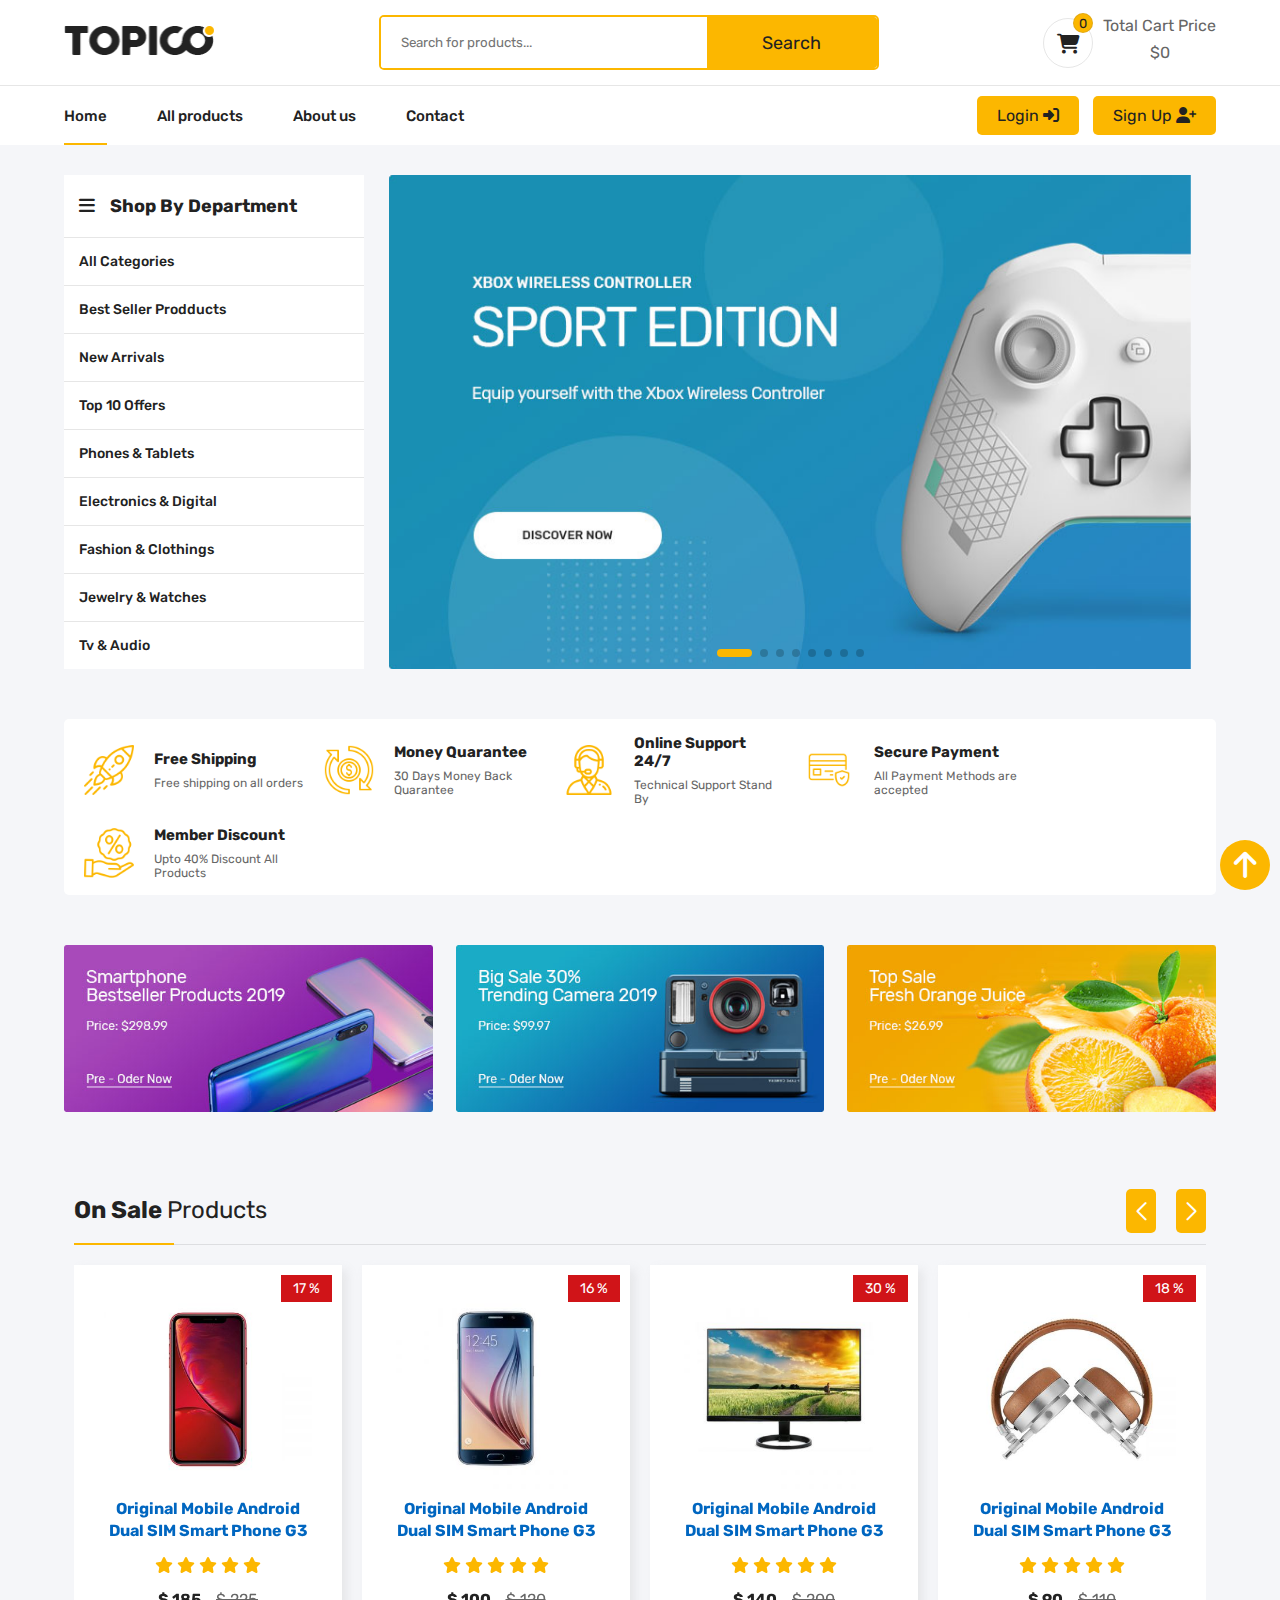
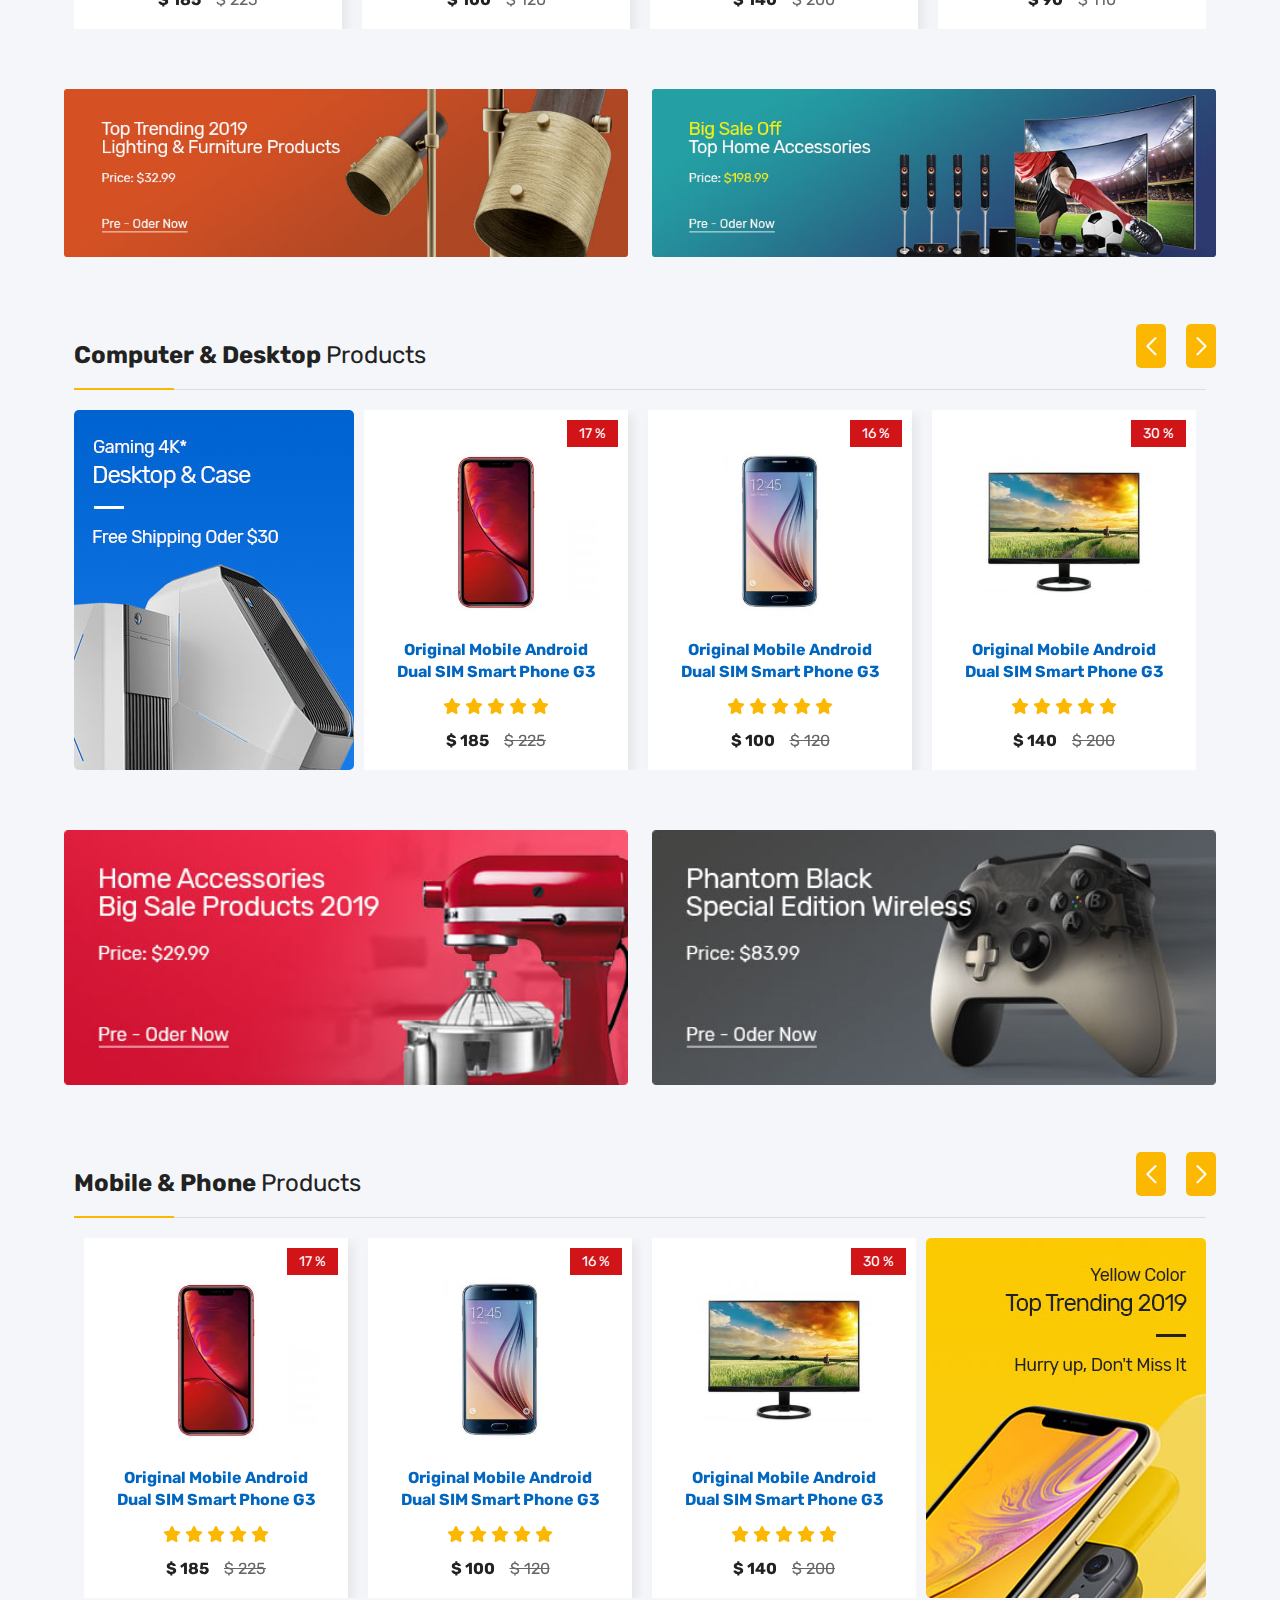
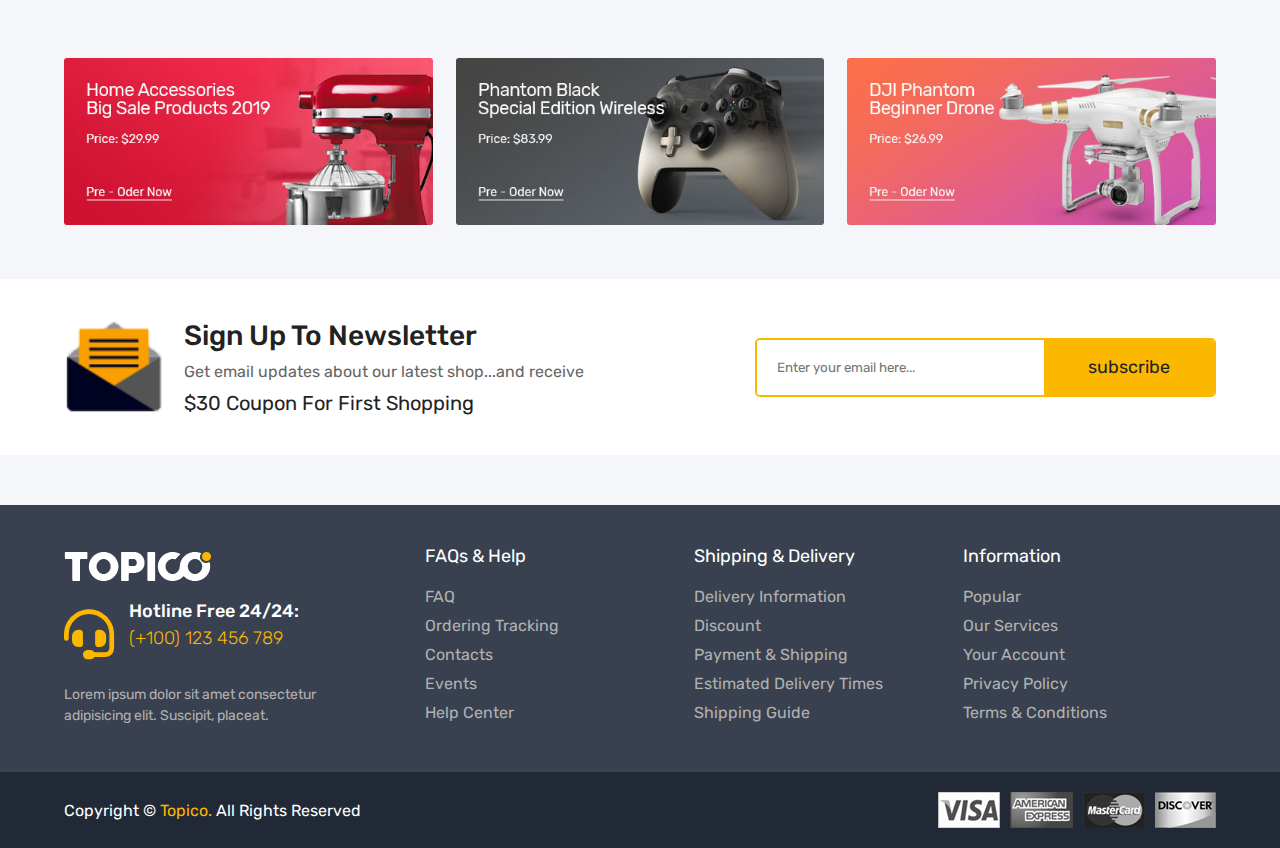
<file: index.html>
<!DOCTYPE html>
<html lang="en">

<head>
    <meta charset="UTF-8">
    <meta name="viewport" content="width=device-width, initial-scale=1.0">
    <!-- Css Style Link  -->
    <link rel="stylesheet" href="css/style.css">
    <!-- Font Awesome Link  -->
    <link rel="stylesheet" href="https://cdnjs.cloudflare.com/ajax/libs/font-awesome/6.5.2/css/all.min.css">
    <!-- Swiper Js Link  -->
    <link rel="stylesheet" href="https://cdn.jsdelivr.net/npm/swiper@11/swiper-bundle.min.css" />
    <title>TOPICO</title>
    <link rel="icon" type="image/x-icon" href="imgs/logo-black.png">
</head>

<body>
    <i class="back-top fa-solid fa-arrow-up"></i>
    <header>
        <div class="top-nav container">
            <a href="index.html" class="logo">
                <img src="imgs/logo-black.png" alt="">
            </a>

            <form class="search" action="">
                <input type="text" placeholder="Search for products...">
                <button type="submit">Search</button>
            </form>

            <div class="cart-item">
                <div class="icon-cart">
                    <i class="fa-solid fa-cart-shopping"></i>
                    <span class="items-count">0</span>
                </div>
                <div class="total-price">
                    <p>Total Cart Price</p>
                    <p class="price-cart">$0</p>
                </div>

            </div>


        </div>

        <nav class="bottom-nav">
            <div class="links container">
                <i class="fa-solid fa-bars open-menu"></i>
                <ul class="menu">

                    <i class="fa-regular fa-circle-xmark close-menu"></i>
                    <li class="active"><a href="index.html">Home</a></li>
                    <li><a href="allproducts.html">All products</a></li>
                    <li><a href="">About us</a></li>
                    <li><a href="">Contact</a></li>
                </ul>

                <div class="login-sign">
                    <a href="login.html">Login <i class="fa-solid fa-right-to-bracket"></i></a>
                    <a href="signup.html">Sign Up <i class="fa-solid fa-user-plus"></i></a>
                </div>
            </div>
        </nav>


    </header>

    <div class="cart">
        <div class="top-cart">

            <h3>My Cart <span class="cart-items-number">(0 Items in Cart)</span></h3>

            <i class="close-cart fa-regular fa-circle-xmark"></i>

        </div>
        <div class="middle-cart">




        </div>
        <div class="bottom-cart">
            <div class="cart-total-cost">
                <p>Cart Subtotal</p>
                <span class="total-cart-price"></span>
            </div>
            <div class="cart-btns">
                <a href="checkout.html" class="btn-cart">Proceed to checkout</a>
                <button class="btn-cart trans-bg">Shop more</button>
            </div>
        </div>
    </div>

    <section class="sidebar-slider">
        <div class="container">
            <div class="sidebar">
                <h2> <i class="fa-solid fa-bars"></i> Shop By Department</h2>
                <a href="">All Categories</a>
                <a href="">Best Seller Prodducts</a>
                <a href="">New Arrivals</a>
                <a href="">Top 10 Offers</a>
                <a href="">Phones & Tablets</a>
                <a href="">Electronics & Digital</a>
                <a href="">Fashion & Clothings</a>
                <a href="">Jewelry & Watches</a>
                <a href="">Tv & Audio</a>
            </div>
            <div class="slider swiper mySwiper">
                <div class="swiper-wrapper">
                    <div class="swiper-slide">
                        <a href="">
                            <img src="imgs/slider-01.jpg" alt="">
                        </a>
                    </div>

                    <div class="swiper-slide">
                        <a href="">
                            <img src="imgs/slider-02.jpg" alt="">
                        </a>
                    </div>

                    <div class="swiper-slide">
                        <a href="">
                            <img src="imgs/slider-03.jpg" alt="">
                        </a>
                    </div>


                </div>
                <div class="swiper-pagination"></div>
            </div>


        </div>
    </section>

    <section class="features">
        <div class="container">
            <div class="feature">
                <img src="imgs/features1.png" alt="">
                <div class="feature-text">
                    <h4>Free Shipping</h4>
                    <p>Free shipping on all orders</p>
                </div>
            </div>

            <div class="feature">
                <img src="imgs/features2.png" alt="">
                <div class="feature-text">
                    <h4>Money Quarantee</h4>
                    <p>30 Days Money Back Quarantee</p>
                </div>
            </div>

            <div class="feature">
                <img src="imgs/features3.png" alt="">
                <div class="feature-text">
                    <h4>Online Support 24/7</h4>
                    <p>Technical Support Stand By</p>
                </div>
            </div>

            <div class="feature">
                <img src="imgs/features4.png" alt="">
                <div class="feature-text">
                    <h4>Secure Payment</h4>
                    <p>All Payment Methods are accepted</p>
                </div>
            </div>

            <div class="feature">
                <img src="imgs/features5.png" alt="">
                <div class="feature-text">
                    <h4>Member Discount</h4>
                    <p>Upto 40% Discount All Products</p>
                </div>
            </div>
        </div>
    </section>

    <section class="banners">
        <div class="container">
            <div class="banner">

                <a href="">
                    <img src="imgs/banner/banner-1.jpg" alt="">
                </a>
            </div>

            <div class="banner">
                <a href="">
                    <img src="imgs/banner/banner-2.jpg" alt="">
                </a>
            </div>

            <div class="banner">
                <a href="">
                    <img src="imgs/banner/banner-3.jpg" alt="">
                </a>
            </div>
        </div>
    </section>

    <section class="sale">
        <div class="container">
            <div class="sale-content swiper slider-swiper">
                <div class="sale-head">
                    <h2>On Sale <span>Products</span></h2>
                </div>

                <div class="sale-products swiper-wrapper" id="sale-products-one">
                    <!-- <div class="product swiper-slide">

                    <div class="icons">
                       <span><i class="fa-solid fa-cart-plus"></i></span> 
                        <span><i class="fa-solid fa-share"></i></span>
                        <span><i class="fa-solid fa-heart"></i></span>
                    </div>
                    <span class="sale-percentage">10%</span>
                    <div class="product-img">
                        <img src="imgs/product/product-1.jpg" alt="">
                        <img class="img-hover" src="imgs/product/product1.jpg" alt="">
                    </div>
                    <h3 class="product-name">
                        <a href="">Lorem ipsum dolor sit amet consectetur, adipisicing elit. Earum, pariatur!</a>
                    </h3>
                    <div class="rate">
                        <i class="fa-solid fa-star"></i>
                        <i class="fa-solid fa-star"></i>
                        <i class="fa-solid fa-star"></i>
                        <i class="fa-solid fa-star"></i>
                        <i class="fa-solid fa-star"></i>
                    </div>
                    <div class="product-price">
                        <p class="current-price">$220</p>
                        <p class="old-price">$250</p>
                    </div>
                </div> -->





                </div>

                <div class="swiper-button-next btn-swip"></div>
                <div class="swiper-button-prev btn-swip"></div>


            </div>
        </div>
    </section>

    <section class="banners banners-size-big">
        <div class="container">

            <div class="banner">
                <a href="">
                    <img src="imgs/banner/banner-4.jpg" alt="">
                </a>
            </div>

            <div class="banner">
                <a href="">
                    <img src="imgs/banner/banner-5.jpg" alt="">
                </a>
            </div>
        </div>
    </section>

    <section class="sale">
        <div class="container">
            <div class="sale-head">
                <h2>Computer & Desktop <span>Products</span></h2>
            </div>
            <div class="products-sale-custom">
                <div class="main-img">
                    <a href="">
                        <img src="imgs/banner/banner-sm-1.jpg" alt="">
                    </a>
                </div>

                <div class="custom-swiper swiper">
                    <div class="sale-products swiper-wrapper" id="sale-products-two">
                        <div class="product swiper-slide">
                            <div class="icons">
                                <span><i class="fa-solid fa-cart-plus"></i></span>
                                <span><i class="fa-solid fa-share"></i></span>
                                <span><i class="fa-solid fa-heart"></i></span>
                            </div>
                            <span class="sale-percentage">10%</span>
                            <div class="product-img">
                                <img src="imgs/product/product-1.jpg" alt="">
                                <img class="img-hover" src="imgs/product/product1.jpg" alt="">
                            </div>
                            <h3 class="product-name">
                                <a href="">Lorem ipsum dolor sit amet consectetur, adipisicing elit. Earum,
                                    pariatur!</a>
                            </h3>
                            <div class="rate">
                                <i class="fa-solid fa-star"></i>
                                <i class="fa-solid fa-star"></i>
                                <i class="fa-solid fa-star"></i>
                                <i class="fa-solid fa-star"></i>
                                <i class="fa-solid fa-star"></i>
                            </div>
                            <div class="product-price">
                                <p class="current-price">$220</p>
                                <p class="old-price">$250</p>
                            </div>
                        </div>

                        <div class="product swiper-slide">
                            <div class="icons">
                                <span><i class="fa-solid fa-cart-plus"></i></span>
                                <span><i class="fa-solid fa-share"></i></span>
                                <span><i class="fa-solid fa-heart"></i></span>
                            </div>
                            <span class="sale-percentage">10%</span>
                            <div class="product-img">
                                <img src="imgs/product/product-1.jpg" alt="">
                                <img class="img-hover" src="imgs/product/product1.jpg" alt="">
                            </div>
                            <h3 class="product-name">
                                <a href="">Lorem ipsum dolor sit amet consectetur, adipisicing elit. Earum,
                                    pariatur!</a>
                            </h3>
                            <div class="rate">
                                <i class="fa-solid fa-star"></i>
                                <i class="fa-solid fa-star"></i>
                                <i class="fa-solid fa-star"></i>
                                <i class="fa-solid fa-star"></i>
                                <i class="fa-solid fa-star"></i>
                            </div>
                            <div class="product-price">
                                <p class="current-price">$220</p>
                                <p class="old-price">$250</p>
                            </div>
                        </div>

                        <div class="product swiper-slide">
                            <div class="icons">
                                <span><i class="fa-solid fa-cart-plus"></i></span>
                                <span><i class="fa-solid fa-share"></i></span>
                                <span><i class="fa-solid fa-heart"></i></span>
                            </div>
                            <span class="sale-percentage">10%</span>
                            <div class="product-img">
                                <img src="imgs/product/product-1.jpg" alt="">
                                <img class="img-hover" src="imgs/product/product1.jpg" alt="">
                            </div>
                            <h3 class="product-name">
                                <a href="">Lorem ipsum dolor sit amet consectetur, adipisicing elit. Earum,
                                    pariatur!</a>
                            </h3>
                            <div class="rate">
                                <i class="fa-solid fa-star"></i>
                                <i class="fa-solid fa-star"></i>
                                <i class="fa-solid fa-star"></i>
                                <i class="fa-solid fa-star"></i>
                                <i class="fa-solid fa-star"></i>
                            </div>
                            <div class="product-price">
                                <p class="current-price">$220</p>
                                <p class="old-price">$250</p>
                            </div>
                        </div>

                        <div class="product swiper-slide">
                            <div class="icons">
                                <span><i class="fa-solid fa-cart-plus"></i></span>
                                <span><i class="fa-solid fa-share"></i></span>
                                <span><i class="fa-solid fa-heart"></i></span>
                            </div>
                            <span class="sale-percentage">10%</span>
                            <div class="product-img">
                                <img src="imgs/product/product-1.jpg" alt="">
                                <img class="img-hover" src="imgs/product/product1.jpg" alt="">
                            </div>
                            <h3 class="product-name">
                                <a href="">Lorem ipsum dolor sit amet consectetur, adipisicing elit. Earum,
                                    pariatur!</a>
                            </h3>
                            <div class="rate">
                                <i class="fa-solid fa-star"></i>
                                <i class="fa-solid fa-star"></i>
                                <i class="fa-solid fa-star"></i>
                                <i class="fa-solid fa-star"></i>
                                <i class="fa-solid fa-star"></i>
                            </div>
                            <div class="product-price">
                                <p class="current-price">$220</p>
                                <p class="old-price">$250</p>
                            </div>
                        </div>

                        <div class="product swiper-slide">
                            <div class="icons">
                                <span><i class="fa-solid fa-cart-plus"></i></span>
                                <span><i class="fa-solid fa-share"></i></span>
                                <span><i class="fa-solid fa-heart"></i></span>
                            </div>
                            <span class="sale-percentage">10%</span>
                            <div class="product-img">
                                <img src="imgs/product/product-1.jpg" alt="">
                                <img class="img-hover" src="imgs/product/product1.jpg" alt="">
                            </div>
                            <h3 class="product-name">
                                <a href="">Lorem ipsum dolor sit amet consectetur, adipisicing elit. Earum,
                                    pariatur!</a>
                            </h3>
                            <div class="rate">
                                <i class="fa-solid fa-star"></i>
                                <i class="fa-solid fa-star"></i>
                                <i class="fa-solid fa-star"></i>
                                <i class="fa-solid fa-star"></i>
                                <i class="fa-solid fa-star"></i>
                            </div>
                            <div class="product-price">
                                <p class="current-price">$220</p>
                                <p class="old-price">$250</p>
                            </div>
                        </div>

                        <div class="product swiper-slide">
                            <div class="icons">
                                <span><i class="fa-solid fa-cart-plus"></i></span>
                                <span><i class="fa-solid fa-share"></i></span>
                                <span><i class="fa-solid fa-heart"></i></span>
                            </div>
                            <span class="sale-percentage">10%</span>
                            <div class="product-img">
                                <img src="imgs/product/product-1.jpg" alt="">
                                <img class="img-hover" src="imgs/product/product1.jpg" alt="">
                            </div>
                            <h3 class="product-name">
                                <a href="">Lorem ipsum dolor sit amet consectetur, adipisicing elit. Earum,
                                    pariatur!</a>
                            </h3>
                            <div class="rate">
                                <i class="fa-solid fa-star"></i>
                                <i class="fa-solid fa-star"></i>
                                <i class="fa-solid fa-star"></i>
                                <i class="fa-solid fa-star"></i>
                                <i class="fa-solid fa-star"></i>
                            </div>
                            <div class="product-price">
                                <p class="current-price">$220</p>
                                <p class="old-price">$250</p>
                            </div>
                        </div>
                    </div>




                </div>







            </div>
            <div class="swiper-button-next btn-swip"></div>
            <div class="swiper-button-prev btn-swip"></div>
        </div>
    </section>

    <section class="banners banners-size-big">
        <div class="container">

            <div class="banner">
                <a href="">
                    <img src="imgs/banner/banner-6.jpg" alt="">
                </a>
            </div>

            <div class="banner">
                <a href="">
                    <img src="imgs/banner/banner-7.jpg" alt="">
                </a>
            </div>
        </div>
    </section>

    <section class="sale">
        <div class="container">
            <div class="sale-head">
                <h2>Mobile & Phone <span>Products</span></h2>
            </div>
            <div class="products-sale-custom">
                <div class="custom-swiper swiper">
                    <div class="sale-products swiper-wrapper" id="sale-products-three">
                        <div class="product swiper-slide">
                            <div class="icons">
                                <span><i class="fa-solid fa-cart-plus"></i></span>
                                <span><i class="fa-solid fa-share"></i></span>
                                <span><i class="fa-solid fa-heart"></i></span>
                            </div>
                            <span class="sale-percentage">10%</span>
                            <div class="product-img">
                                <img src="imgs/product/product-1.jpg" alt="">
                                <img class="img-hover" src="imgs/product/product1.jpg" alt="">
                            </div>
                            <h3 class="product-name">
                                <a href="">Lorem ipsum dolor sit amet consectetur, adipisicing elit. Earum,
                                    pariatur!</a>
                            </h3>
                            <div class="rate">
                                <i class="fa-solid fa-star"></i>
                                <i class="fa-solid fa-star"></i>
                                <i class="fa-solid fa-star"></i>
                                <i class="fa-solid fa-star"></i>
                                <i class="fa-solid fa-star"></i>
                            </div>
                            <div class="product-price">
                                <p class="current-price">$220</p>
                                <p class="old-price">$250</p>
                            </div>
                        </div>

                        <div class="product swiper-slide">
                            <div class="icons">
                                <span><i class="fa-solid fa-cart-plus"></i></span>
                                <span><i class="fa-solid fa-share"></i></span>
                                <span><i class="fa-solid fa-heart"></i></span>
                            </div>
                            <span class="sale-percentage">10%</span>
                            <div class="product-img">
                                <img src="imgs/product/product-1.jpg" alt="">
                                <img class="img-hover" src="imgs/product/product1.jpg" alt="">
                            </div>
                            <h3 class="product-name">
                                <a href="">Lorem ipsum dolor sit amet consectetur, adipisicing elit. Earum,
                                    pariatur!</a>
                            </h3>
                            <div class="rate">
                                <i class="fa-solid fa-star"></i>
                                <i class="fa-solid fa-star"></i>
                                <i class="fa-solid fa-star"></i>
                                <i class="fa-solid fa-star"></i>
                                <i class="fa-solid fa-star"></i>
                            </div>
                            <div class="product-price">
                                <p class="current-price">$220</p>
                                <p class="old-price">$250</p>
                            </div>
                        </div>

                        <div class="product swiper-slide">
                            <div class="icons">
                                <span><i class="fa-solid fa-cart-plus"></i></span>
                                <span><i class="fa-solid fa-share"></i></span>
                                <span><i class="fa-solid fa-heart"></i></span>
                            </div>
                            <span class="sale-percentage">10%</span>
                            <div class="product-img">
                                <img src="imgs/product/product-1.jpg" alt="">
                                <img class="img-hover" src="imgs/product/product1.jpg" alt="">
                            </div>
                            <h3 class="product-name">
                                <a href="">Lorem ipsum dolor sit amet consectetur, adipisicing elit. Earum,
                                    pariatur!</a>
                            </h3>
                            <div class="rate">
                                <i class="fa-solid fa-star"></i>
                                <i class="fa-solid fa-star"></i>
                                <i class="fa-solid fa-star"></i>
                                <i class="fa-solid fa-star"></i>
                                <i class="fa-solid fa-star"></i>
                            </div>
                            <div class="product-price">
                                <p class="current-price">$220</p>
                                <p class="old-price">$250</p>
                            </div>
                        </div>

                        <div class="product swiper-slide">
                            <div class="icons">
                                <span><i class="fa-solid fa-cart-plus"></i></span>
                                <span><i class="fa-solid fa-share"></i></span>
                                <span><i class="fa-solid fa-heart"></i></span>
                            </div>
                            <span class="sale-percentage">10%</span>
                            <div class="product-img">
                                <img src="imgs/product/product-1.jpg" alt="">
                                <img class="img-hover" src="imgs/product/product1.jpg" alt="">
                            </div>
                            <h3 class="product-name">
                                <a href="">Lorem ipsum dolor sit amet consectetur, adipisicing elit. Earum,
                                    pariatur!</a>
                            </h3>
                            <div class="rate">
                                <i class="fa-solid fa-star"></i>
                                <i class="fa-solid fa-star"></i>
                                <i class="fa-solid fa-star"></i>
                                <i class="fa-solid fa-star"></i>
                                <i class="fa-solid fa-star"></i>
                            </div>
                            <div class="product-price">
                                <p class="current-price">$220</p>
                                <p class="old-price">$250</p>
                            </div>
                        </div>

                        <div class="product swiper-slide">
                            <div class="icons">
                                <span><i class="fa-solid fa-cart-plus"></i></span>
                                <span><i class="fa-solid fa-share"></i></span>
                                <span><i class="fa-solid fa-heart"></i></span>
                            </div>
                            <span class="sale-percentage">10%</span>
                            <div class="product-img">
                                <img src="imgs/product/product-1.jpg" alt="">
                                <img class="img-hover" src="imgs/product/product1.jpg" alt="">
                            </div>
                            <h3 class="product-name">
                                <a href="">Lorem ipsum dolor sit amet consectetur, adipisicing elit. Earum,
                                    pariatur!</a>
                            </h3>
                            <div class="rate">
                                <i class="fa-solid fa-star"></i>
                                <i class="fa-solid fa-star"></i>
                                <i class="fa-solid fa-star"></i>
                                <i class="fa-solid fa-star"></i>
                                <i class="fa-solid fa-star"></i>
                            </div>
                            <div class="product-price">
                                <p class="current-price">$220</p>
                                <p class="old-price">$250</p>
                            </div>
                        </div>

                        <div class="product swiper-slide">
                            <div class="icons">
                                <span><i class="fa-solid fa-cart-plus"></i></span>
                                <span><i class="fa-solid fa-share"></i></span>
                                <span><i class="fa-solid fa-heart"></i></span>
                            </div>
                            <span class="sale-percentage">10%</span>
                            <div class="product-img">
                                <img src="imgs/product/product-1.jpg" alt="">
                                <img class="img-hover" src="imgs/product/product1.jpg" alt="">
                            </div>
                            <h3 class="product-name">
                                <a href="">Lorem ipsum dolor sit amet consectetur, adipisicing elit. Earum,
                                    pariatur!</a>
                            </h3>
                            <div class="rate">
                                <i class="fa-solid fa-star"></i>
                                <i class="fa-solid fa-star"></i>
                                <i class="fa-solid fa-star"></i>
                                <i class="fa-solid fa-star"></i>
                                <i class="fa-solid fa-star"></i>
                            </div>
                            <div class="product-price">
                                <p class="current-price">$220</p>
                                <p class="old-price">$250</p>
                            </div>
                        </div>
                    </div>




                </div>

                <div class="main-img">
                    <a href="">
                        <img src="imgs/banner/banner-sm-2.jpg" alt="">
                    </a>
                </div>






            </div>
            <div class="swiper-button-next btn-swip"></div>
            <div class="swiper-button-prev btn-swip"></div>
        </div>
    </section>

    <section class="banners">
        <div class="container">
            <div class="banner">

                <a href="">
                    <img src="imgs/banner/banner-6.jpg" alt="">
                </a>
            </div>

            <div class="banner">
                <a href="">
                    <img src="imgs/banner/banner-7.jpg" alt="">
                </a>
            </div>

            <div class="banner">
                <a href="">
                    <img src="imgs/banner/banner-8.jpg" alt="">
                </a>
            </div>
        </div>
    </section>

    <section class="newsletter">
        <div class="container">
            <div class="newsletter-content">
                <img src="imgs/icon_email.png" alt="">
                <div class="content-text">
                    <h4>Sign Up To Newsletter</h4>
                    <p>Get email updates about our latest shop...and receive</p>
                    <h6>$30 Coupon For First Shopping</h6>
                </div>
            </div>

            <form action="" class="newsletter-form">
                <input type="email" placeholder="Enter your email here...">
                <button type="submit">subscribe</button>
            </form>

        </div>
    </section>

    <footer>
        <div class="container">
            <div class="footer-main">
                <img src="imgs/logo-white.png" alt="">
                <div class="text">
                    <i class="fa-solid fa-headset"></i>
                    <div class="text-contact">
                        <h4 class="hotline">Hotline Free 24/24:</h4>
                        <h6 class="number">(+100) 123 456 789</h6>
                    </div>
                </div>
                <p>Lorem ipsum dolor sit amet consectetur adipisicing elit. Suscipit, placeat.</p>
            </div>

            <div class="row">
                <h6>FAQs & Help</h6>
                <ul class="links">
                    <li><a href="">FAQ</a></li>
                    <li><a href="">Ordering Tracking</a></li>
                    <li><a href="">Contacts</a></li>
                    <li><a href="">Events</a></li>
                    <li><a href="">Help Center</a></li>
                </ul>
            </div>

            <div class="row">
                <h6>Shipping & Delivery</h6>
                <ul class="links">
                    <li><a href="">Delivery Information</a></li>
                    <li><a href="">Discount</a></li>
                    <li><a href="">Payment & Shipping</a></li>
                    <li><a href="">Estimated Delivery Times</a></li>
                    <li><a href="">Shipping Guide</a></li>
                </ul>
            </div>

            <div class="row">
                <h6>Information</h6>
                <ul class="links">
                    <li><a href="">Popular</a></li>
                    <li><a href="">Our Services</a></li>
                    <li><a href="">Your Account</a></li>
                    <li><a href="">Privacy Policy</a></li>
                    <li><a href="">Terms & Conditions</a></li>
                </ul>
            </div>
        </div>
        <div class="footer-bottom">
            <div class="container">
                <div class="copyright">
                    <p>Copyright &copy; <span>Topico.</span> All Rights Reserved</p>
                </div>
                <div class="payment">
                    <img src="imgs/payment-1.png" alt="">
                    <img src="imgs/payment-2.png" alt="">
                    <img src="imgs/payment-3.png" alt="">
                    <img src="imgs/payment-4.png" alt="">
                </div>
            </div>
        </div>
    </footer>

    <!-- Swiper JS -->
    <script src="https://cdn.jsdelivr.net/npm/swiper@11/swiper-bundle.min.js"></script>
    <script src="js/swipper.js"></script>
    <script src="js/home.js"></script>
    <script src="js/main.js"></script>
</body>

</html>
</file>
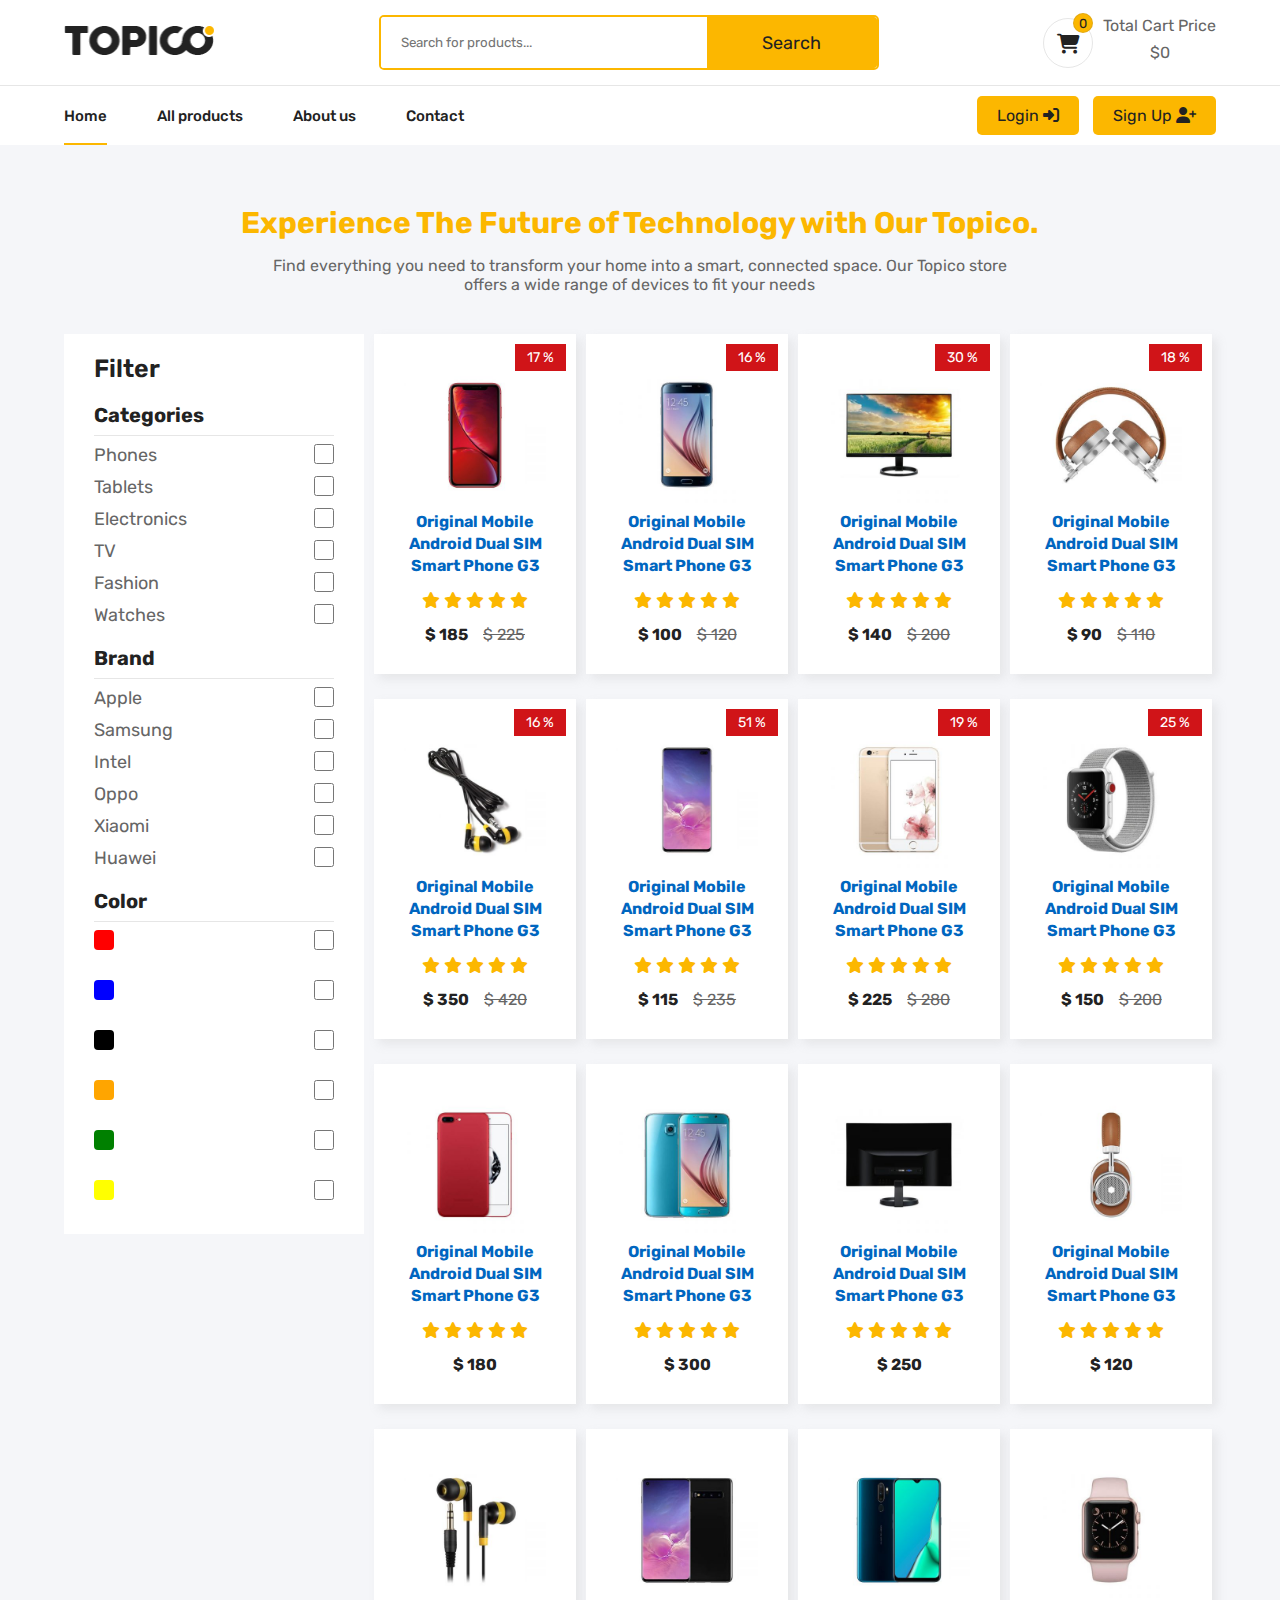
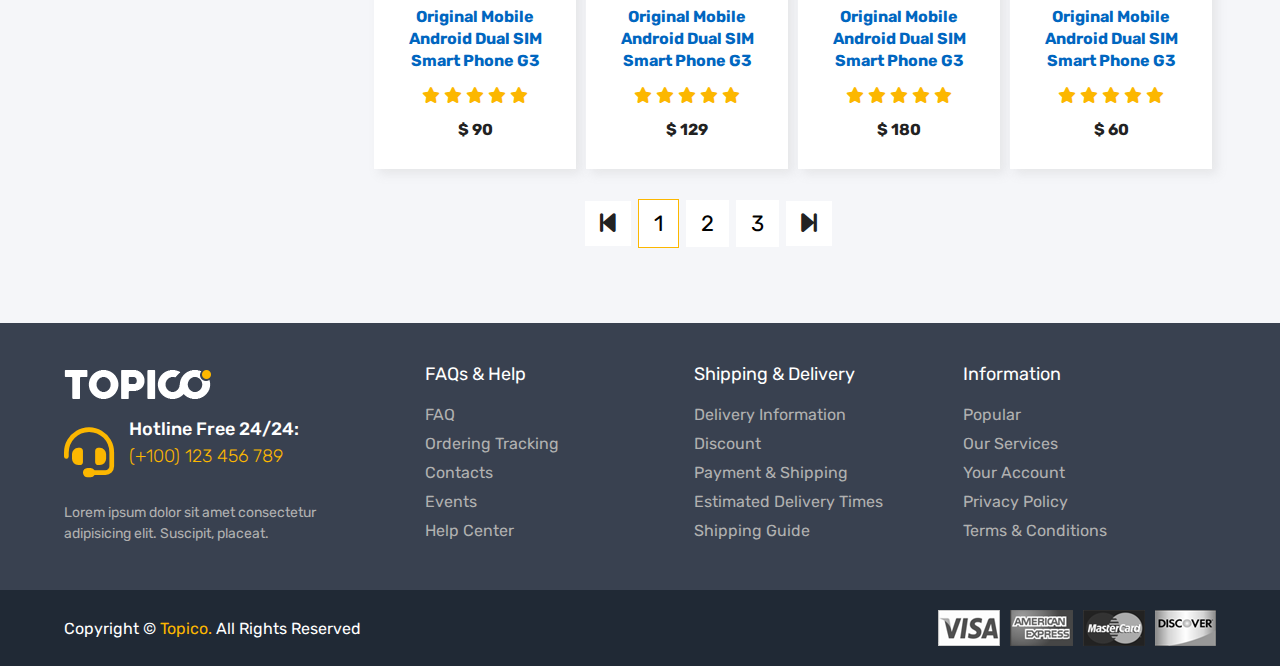
<file: allproducts.html>
<!DOCTYPE html>
<html lang="en">

<head>
    <meta charset="UTF-8">
    <meta name="viewport" content="width=device-width, initial-scale=1.0">
    <!-- Css Style Link  -->
    <link rel="stylesheet" href="css/style.css">
    <!-- Font Awesome Link  -->
    <link rel="stylesheet" href="https://cdnjs.cloudflare.com/ajax/libs/font-awesome/6.5.2/css/all.min.css">
    <!-- Swiper Js Link  -->
    <link rel="stylesheet" href="https://cdn.jsdelivr.net/npm/swiper@11/swiper-bundle.min.css" />
    <title>TOPICO</title>
    <link rel="icon" type="image/x-icon" href="imgs/logo-black.png">
</head>

<body>
    <header>
        <div class="top-nav container">
            <a href="index.html" class="logo">
                <img src="imgs/logo-black.png" alt="">
            </a>

            <form class="search" action="">
                <input type="text" placeholder="Search for products...">
                <button type="submit">Search</button>
            </form>

            <div class="cart-item">
                <div class="icon-cart">
                    <i class="fa-solid fa-cart-shopping"></i>
                    <span class="items-count">0</span>
                </div>
                <div class="total-price">
                    <p>Total Cart Price</p>
                    <p class="price-cart">$0</p>
                </div>

            </div>


        </div>

        <nav class="bottom-nav">
            <div class="links container">
                <i class="fa-solid fa-bars open-menu"></i>
                <ul class="menu">

                    <i class="fa-regular fa-circle-xmark close-menu"></i>
                    <li class="active"><a href="index.html">Home</a></li>
                    <li><a href="allproducts.html">All products</a></li>
                    <li><a href="">About us</a></li>
                    <li><a href="">Contact</a></li>
                </ul>

                <div class="login-sign">
                    <a href="login.html">Login <i class="fa-solid fa-right-to-bracket"></i></a>
                    <a href="signup.html">Sign Up <i class="fa-solid fa-user-plus"></i></a>
                </div>
            </div>
        </nav>


    </header>

    <div class="cart">
        <div class="top-cart">

            <h3>My Cart <span class="cart-items-number">(0 Items in Cart)</span></h3>

            <i class="close-cart fa-regular fa-circle-xmark"></i>

        </div>
        <div class="middle-cart">




        </div>
        <div class="bottom-cart">
            <div class="cart-total-cost">
                <p>Cart Subtotal</p>
                <span class="total-cart-price"></span>
            </div>
            <div class="cart-btns">
                <a href="checkout.html" class="btn-cart">Proceed to checkout</a>
                <button class="btn-cart trans-bg">Shop more</button>
            </div>
        </div>
    </div>

    <section class="products">
        <div class="container">
            <div class="title">
                <h2>Experience The Future of Technology with Our Topico.</h2>
                <p>Find everything you need to transform your home into a smart, connected space. Our Topico store
                    offers a wide range of devices to fit your needs</p>
            </div>

            <div class="filter-products-area">
                <div class="filter-area">
                    <h3>Filter</h5>

                        <div class="categories-filter">
                            <h6 class="filter-category">Categories</h6>

                            <div class="filter-box">
                                <label for="phone">Phones</label>
                                <input type="checkbox" name="phone" id="phone">
                            </div>

                            <div class="filter-box">
                                <label for="">Tablets</label>
                                <input type="checkbox">
                            </div>

                            <div class="filter-box">
                                <label for="">Electronics</label>
                                <input type="checkbox">
                            </div>

                            <div class="filter-box">
                                <label for="">TV</label>
                                <input type="checkbox">
                            </div>

                            <div class="filter-box">
                                <label for="">Fashion</label>
                                <input type="checkbox">
                            </div>

                            <div class="filter-box">
                                <label for="">Watches</label>
                                <input type="checkbox">
                            </div>


                        </div>

                        <div class="brand-filter">
                            <h6 class="filter-category">Brand</h6>
                            <div class="filter-box">
                                <label for="">Apple</label>
                                <input type="checkbox">
                            </div>

                            <div class="filter-box">
                                <label for="">Samsung</label>
                                <input type="checkbox">
                            </div>

                            <div class="filter-box">
                                <label for="">Intel</label>
                                <input type="checkbox">
                            </div>

                            <div class="filter-box">
                                <label for="">Oppo</label>
                                <input type="checkbox">
                            </div>

                            <div class="filter-box">
                                <label for="">Xiaomi</label>
                                <input type="checkbox">
                            </div>

                            <div class="filter-box">
                                <label for="">Huawei</label>
                                <input type="checkbox">
                            </div>
                        </div>

                        <div class="color-filter">
                            <h6 class="filter-category">Color</h6>
                            <div class="filter-box">
                                <div class="red"></div>
                                <form action="">
                                    <input type="checkbox">
                                </form>
                            </div>

                            <div class="filter-box">
                                <div class="blue"></div>
                                <form action="">
                                    <input type="checkbox">
                                </form>
                            </div>

                            <div class="filter-box">
                                <div class="black"></div>
                                <form>
                                    <input type="checkbox">
                                </form>
                            </div>

                            <div class="filter-box">
                                <div class="orange"></div>
                                <form action="">
                                    <input type="checkbox">
                                </form>
                            </div>

                            <div class="filter-box">
                                <div class="green"></div>
                                <form action="">
                                    <input type="checkbox">
                                </form>
                            </div>

                            <div class="filter-box">
                                <div class="yellow"></div>
                                <form action="">
                                    <input type="checkbox">
                                </form>
                            </div>
                        </div>



                </div>


                <div class="products-content">
                    <div class="products-area" id="all-products">




                    </div>

                    <div class="pagination">
                        <i class="fa-solid fa-backward-step"></i>
                        <span class="active">1</span>
                        <span>2</span>
                        <span>3</span>
                        <i class="fa-solid fa-forward-step"></i>
                    </div>
                </div>

            </div>




        </div>





    </section>

    <footer>
        <div class="container">
            <div class="footer-main">
                <img src="imgs/logo-white.png" alt="">
                <div class="text">
                    <i class="fa-solid fa-headset"></i>
                    <div class="text-contact">
                        <h4 class="hotline">Hotline Free 24/24:</h4>
                        <h6 class="number">(+100) 123 456 789</h6>
                    </div>
                </div>
                <p>Lorem ipsum dolor sit amet consectetur adipisicing elit. Suscipit, placeat.</p>
            </div>

            <div class="row">
                <h6>FAQs & Help</h6>
                <ul class="links">
                    <li><a href="">FAQ</a></li>
                    <li><a href="">Ordering Tracking</a></li>
                    <li><a href="">Contacts</a></li>
                    <li><a href="">Events</a></li>
                    <li><a href="">Help Center</a></li>
                </ul>
            </div>

            <div class="row">
                <h6>Shipping & Delivery</h6>
                <ul class="links">
                    <li><a href="">Delivery Information</a></li>
                    <li><a href="">Discount</a></li>
                    <li><a href="">Payment & Shipping</a></li>
                    <li><a href="">Estimated Delivery Times</a></li>
                    <li><a href="">Shipping Guide</a></li>
                </ul>
            </div>

            <div class="row">
                <h6>Information</h6>
                <ul class="links">
                    <li><a href="">Popular</a></li>
                    <li><a href="">Our Services</a></li>
                    <li><a href="">Your Account</a></li>
                    <li><a href="">Privacy Policy</a></li>
                    <li><a href="">Terms & Conditions</a></li>
                </ul>
            </div>
        </div>
        <div class="footer-bottom">
            <div class="container">
                <div class="copyright">
                    <p>Copyright &copy; <span>Topico.</span> All Rights Reserved</p>
                </div>
                <div class="payment">
                    <img src="imgs/payment-1.png" alt="">
                    <img src="imgs/payment-2.png" alt="">
                    <img src="imgs/payment-3.png" alt="">
                    <img src="imgs/payment-4.png" alt="">
                </div>
            </div>
        </div>
    </footer>

    <!-- Swiper JS -->
    <script src="https://cdn.jsdelivr.net/npm/swiper@11/swiper-bundle.min.js"></script>
    <script src="js/swipper.js"></script>
    <script src="js/home.js"></script>
    <script src="js/main.js"></script>
</body>

</html>
</file>
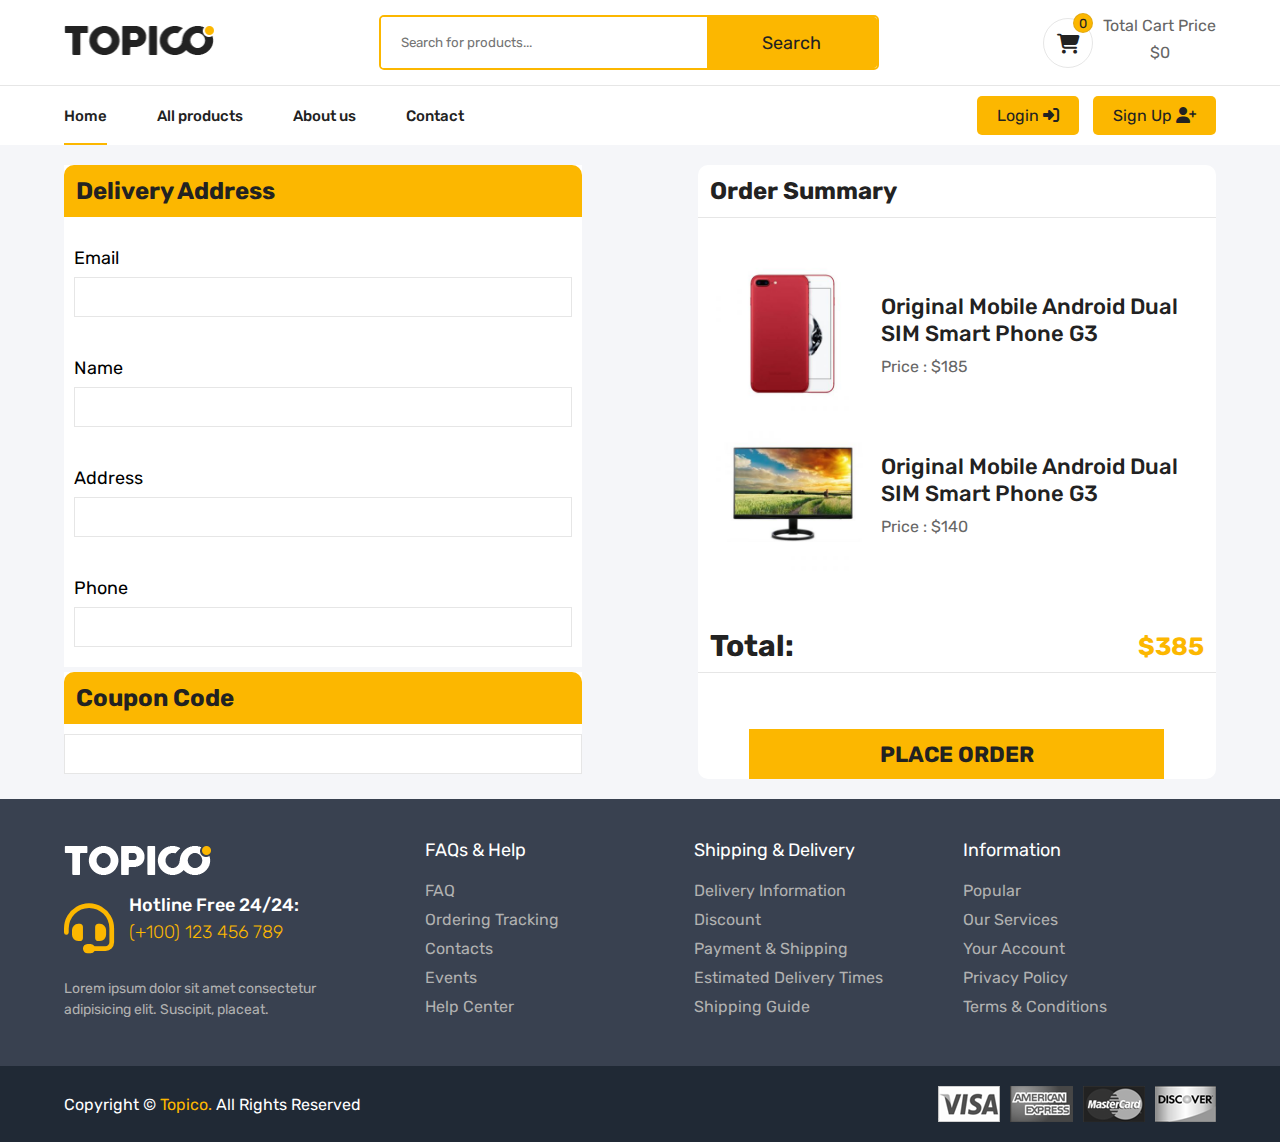
<file: checkout.html>
<!DOCTYPE html>
<html lang="en">

<head>
    <meta charset="UTF-8">
    <meta name="viewport" content="width=device-width, initial-scale=1.0">
    <!-- Css Style Link  -->
    <link rel="stylesheet" href="css/style.css">
    <!-- Font Awesome Link  -->
    <link rel="stylesheet" href="https://cdnjs.cloudflare.com/ajax/libs/font-awesome/6.5.2/css/all.min.css">
    <!-- Swiper Js Link  -->
    <link rel="stylesheet" href="https://cdn.jsdelivr.net/npm/swiper@11/swiper-bundle.min.css" />
    <title>TOPICO</title>
    <link rel="icon" type="image/x-icon" href="imgs/logo-black.png">
</head>

<body>
    <header>
        <div class="top-nav container">
            <a href="index.html" class="logo">
                <img src="imgs/logo-black.png" alt="">
            </a>

            <form class="search" action="">
                <input type="text" placeholder="Search for products...">
                <button type="submit">Search</button>
            </form>

            <div class="cart-item">
                <div class="icon-cart">
                    <i class="fa-solid fa-cart-shopping"></i>
                    <span class="items-count">0</span>
                </div>
                <div class="total-price">
                    <p>Total Cart Price</p>
                    <p class="price-cart">$0</p>
                </div>

            </div>


        </div>

        <nav class="bottom-nav">
            <div class="links container">
                <i class="fa-solid fa-bars open-menu"></i>
                <ul class="menu">

                    <i class="fa-regular fa-circle-xmark close-menu"></i>
                    <li class="active"><a href="index.html">Home</a></li>
                    <li><a href="allproducts.html">All products</a></li>
                    <li><a href="">About us</a></li>
                    <li><a href="">Contact</a></li>
                </ul>

                <div class="login-sign">
                    <a href="login.html">Login <i class="fa-solid fa-right-to-bracket"></i></a>
                    <a href="signup.html">Sign Up <i class="fa-solid fa-user-plus"></i></a>
                </div>
            </div>
        </nav>


    </header>

    <div class="cart">
        <div class="top-cart">

            <h3>My Cart <span class="cart-items-number">(0 Items in Cart)</span></h3>

            <i class="close-cart fa-regular fa-circle-xmark"></i>

        </div>
        <div class="middle-cart">




        </div>
        <div class="bottom-cart">
            <div class="cart-total-cost">
                <p>Cart Subtotal</p>
                <span class="total-cart-price"></span>
            </div>
            <div class="cart-btns">
                <a href="" class="btn-cart">Proceed to checkout</a>
                <button class="btn-cart trans-bg">Shop more</button>
            </div>
        </div>
    </div>

    <section class="checkout">
        <div class="container">
            <div class="buyer-details">
                <div class="delivery-address">
                    <h2>Delivery Address</h2>
                    <form action="">
                        <div class="form-group">
                            <span>Email</span>
                            <input type="email">
                        </div>
                        <div class="form-group">
                            <span>Name</span>
                            <input type="text">
                        </div>
                        <div class="form-group">
                            <span>Address</span>
                            <input type="text">
                        </div>
                        <div class="form-group">
                            <span>Phone</span>
                            <input type="number">
                        </div>

                    </form>
                </div>

                <div class="coupon">
                    <h2>Coupon Code</h2>
                    <input type="text">
                </div>
            </div>

            <div class="order-summary">
                <h2>Order Summary</h2>
                <div class="cart-container">
                    <div class="item">
                        <img src="imgs/product/product-1.jpg" alt="">
                        <div class="item-details">
                            <h3>Original Mobile Android Dual SIM Smart Phone G3</h3>
                            <p>Price : $185</p>
                        </div>
                    </div>
                    <div class="item">
                        <img src="imgs/product/product3.jpg" alt="">
                        <div class="item-details">
                            <h3>Original Mobile Android Dual SIM Smart Phone G3</h3>
                            <p>Price : $140</p>
                        </div>
                    </div>
                </div>
                <div class="order-total">
                    <h3>Total:</h3>
                    <span>$385</span>
                </div>

                <button class="place-order">Place Order</button>
            </div>
        </div>
    </section>

    <footer>
        <div class="container">
            <div class="footer-main">
                <img src="imgs/logo-white.png" alt="">
                <div class="text">
                    <i class="fa-solid fa-headset"></i>
                    <div class="text-contact">
                        <h4 class="hotline">Hotline Free 24/24:</h4>
                        <h6 class="number">(+100) 123 456 789</h6>
                    </div>
                </div>
                <p>Lorem ipsum dolor sit amet consectetur adipisicing elit. Suscipit, placeat.</p>
            </div>

            <div class="row">
                <h6>FAQs & Help</h6>
                <ul class="links">
                    <li><a href="">FAQ</a></li>
                    <li><a href="">Ordering Tracking</a></li>
                    <li><a href="">Contacts</a></li>
                    <li><a href="">Events</a></li>
                    <li><a href="">Help Center</a></li>
                </ul>
            </div>

            <div class="row">
                <h6>Shipping & Delivery</h6>
                <ul class="links">
                    <li><a href="">Delivery Information</a></li>
                    <li><a href="">Discount</a></li>
                    <li><a href="">Payment & Shipping</a></li>
                    <li><a href="">Estimated Delivery Times</a></li>
                    <li><a href="">Shipping Guide</a></li>
                </ul>
            </div>

            <div class="row">
                <h6>Information</h6>
                <ul class="links">
                    <li><a href="">Popular</a></li>
                    <li><a href="">Our Services</a></li>
                    <li><a href="">Your Account</a></li>
                    <li><a href="">Privacy Policy</a></li>
                    <li><a href="">Terms & Conditions</a></li>
                </ul>
            </div>
        </div>
        <div class="footer-bottom">
            <div class="container">
                <div class="copyright">
                    <p>Copyright &copy; <span>Topico.</span> All Rights Reserved</p>
                </div>
                <div class="payment">
                    <img src="imgs/payment-1.png" alt="">
                    <img src="imgs/payment-2.png" alt="">
                    <img src="imgs/payment-3.png" alt="">
                    <img src="imgs/payment-4.png" alt="">
                </div>
            </div>
        </div>
    </footer>

    <!-- Swiper JS -->
    <script src="https://cdn.jsdelivr.net/npm/swiper@11/swiper-bundle.min.js"></script>
    <script src="js/swipper.js"></script>
    <script src="js/home.js"></script>
    <script src="js/main.js"></script>
</body>

</html>
</file>
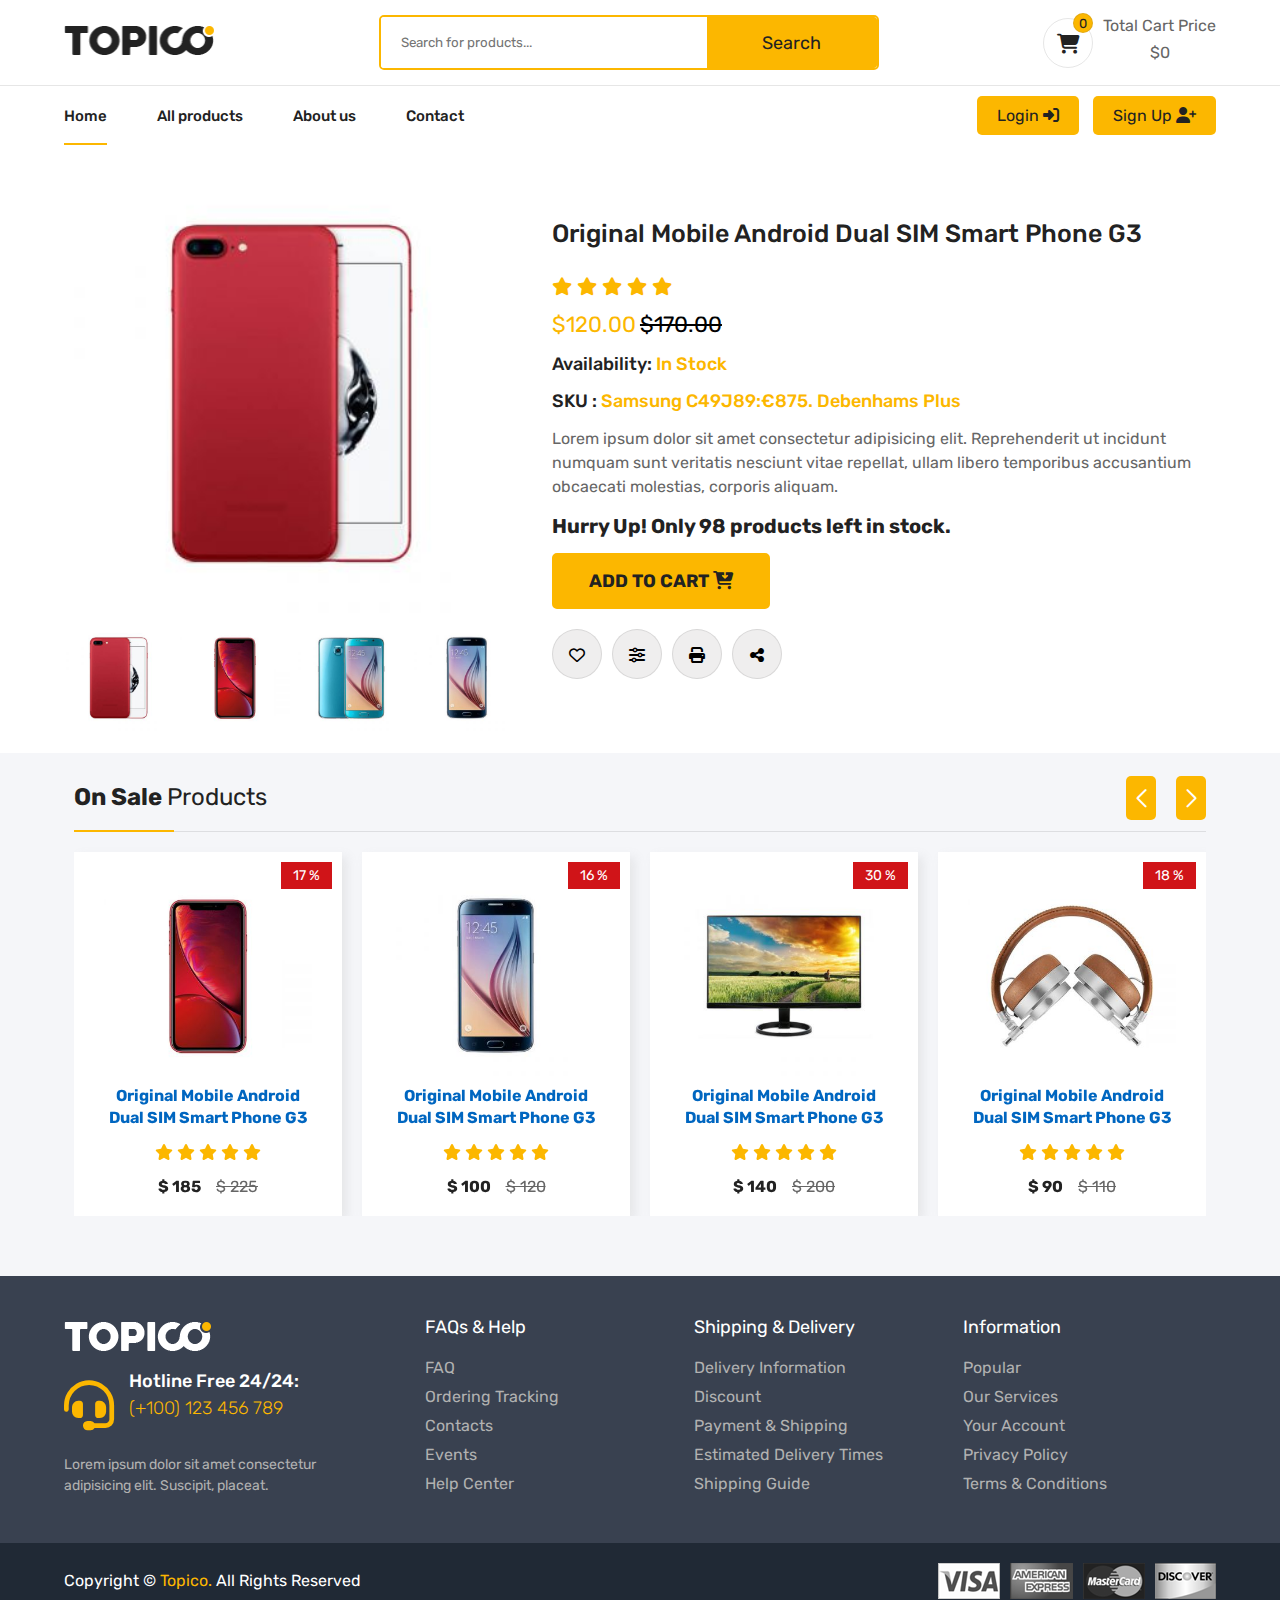
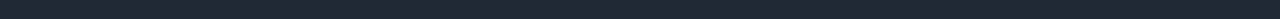
<file: item.html>
<!DOCTYPE html>
<html lang="en">

<head>
    <meta charset="UTF-8">
    <meta name="viewport" content="width=device-width, initial-scale=1.0">
    <!-- Css Style Link  -->
    <link rel="stylesheet" href="css/style.css">
    <!-- Font Awesome Link  -->
    <link rel="stylesheet" href="https://cdnjs.cloudflare.com/ajax/libs/font-awesome/6.5.2/css/all.min.css">
    <!-- Swiper Js Link  -->
    <link rel="stylesheet" href="https://cdn.jsdelivr.net/npm/swiper@11/swiper-bundle.min.css" />
    <title>TOPICO</title>
    <link rel="icon" type="image/x-icon" href="imgs/logo-black.png">
</head>

<body>
    <header>
        <div class="top-nav container">
            <a href="index.html" class="logo">
                <img src="imgs/logo-black.png" alt="">
            </a>

            <form class="search" action="">
                <input type="text" placeholder="Search for products...">
                <button type="submit">Search</button>
            </form>

            <div class="cart-item">
                <div class="icon-cart">
                    <i class="fa-solid fa-cart-shopping"></i>
                    <span class="items-count">0</span>
                </div>
                <div class="total-price">
                    <p>Total Cart Price</p>
                    <p class="price-cart">$0</p>
                </div>

            </div>


        </div>

        <nav class="bottom-nav">
            <div class="links container">
                <i class="fa-solid fa-bars open-menu"></i>
                <ul class="menu">

                    <i class="fa-regular fa-circle-xmark close-menu"></i>
                    <li class="active"><a href="index.html">Home</a></li>
                    <li><a href="allproducts.html">All products</a></li>
                    <li><a href="">About us</a></li>
                    <li><a href="">Contact</a></li>
                </ul>

                <div class="login-sign">
                    <a href="login.html">Login <i class="fa-solid fa-right-to-bracket"></i></a>
                    <a href="signup.html">Sign Up <i class="fa-solid fa-user-plus"></i></a>
                </div>
            </div>
        </nav>


    </header>

    <div class="cart">
        <div class="top-cart">

            <h3>My Cart <span class="cart-items-number">(0 Items in Cart)</span></h3>

            <i class="close-cart fa-regular fa-circle-xmark"></i>

        </div>
        <div class="middle-cart">




        </div>
        <div class="bottom-cart">
            <div class="cart-total-cost">
                <p>Cart Subtotal</p>
                <span class="total-cart-price"></span>
            </div>
            <div class="cart-btns">
                <a href="checkout.html" class="btn-cart">Proceed to checkout</a>
                <button class="btn-cart trans-bg">Shop more</button>
            </div>
        </div>
    </div>

    <section class="item">
        <div class="container">

            <div class="item-content">
                <div class="item-img">

                    <img class="main-img" src="imgs/product/product-1.jpg" alt="">


                    <div class="item-imgs">
                        <img src="imgs/product/product-1.jpg" alt="">
                        <img src="imgs/product/product1.jpg" alt="">
                        <img src="imgs/product/product-2.jpg" alt="">
                        <img src="imgs/product/product2.jpg" alt="">

                    </div>
                </div>

                <div class="item-details">
                    <h3>Original Mobile Android Dual SIM Smart Phone G3</h3>
                    <div class="item-rate">
                        <i class="fa-solid fa-star"></i>
                        <i class="fa-solid fa-star"></i>
                        <i class="fa-solid fa-star"></i>
                        <i class="fa-solid fa-star"></i>
                        <i class="fa-solid fa-star"></i>
                    </div>
                    <div class="item-price">
                        <span class="new-price">$120.00</span>
                        <span class="old-price">$170.00</span>
                    </div>
                    <h6>Availability: <span>In Stock</span></h6>
                    <h6>SKU : <span>Samsung C49J89:€875. Debenhams Plus</span></h6>
                    <p>Lorem ipsum dolor sit amet consectetur adipisicing elit. Reprehenderit ut incidunt numquam sunt
                        veritatis nesciunt vitae repellat, ullam libero temporibus accusantium obcaecati molestias,
                        corporis aliquam.</p>
                    <h4>Hurry Up! Only 98 products left in stock.</h4>
                    <button class="btn-add">ADD TO CART <i class="fa-solid fa-cart-arrow-down"></i></button>
                    <div class="item-icons">
                        <i class="fa-regular fa-heart"></i>
                        <i class="fa-solid fa-sliders"></i>
                        <i class="fa-solid fa-print"></i>
                        <i class="fa-solid fa-share-nodes"></i>
                    </div>
                </div>



            </div>











        </div>
    </section>




    <section class="sale">
        <div class="container">
            <div class="sale-content swiper slider-swiper">
                <div class="sale-head">
                    <h2>On Sale <span>Products</span></h2>
                </div>

                <div class="sale-products swiper-wrapper" id="sale-products-one">
                    <!-- <div class="product swiper-slide">

                    <div class="icons">
                       <span><i class="fa-solid fa-cart-plus"></i></span> 
                        <span><i class="fa-solid fa-share"></i></span>
                        <span><i class="fa-solid fa-heart"></i></span>
                    </div>
                    <span class="sale-percentage">10%</span>
                    <div class="product-img">
                        <img src="imgs/product/product-1.jpg" alt="">
                        <img class="img-hover" src="imgs/product/product1.jpg" alt="">
                    </div>
                    <h3 class="product-name">
                        <a href="">Lorem ipsum dolor sit amet consectetur, adipisicing elit. Earum, pariatur!</a>
                    </h3>
                    <div class="rate">
                        <i class="fa-solid fa-star"></i>
                        <i class="fa-solid fa-star"></i>
                        <i class="fa-solid fa-star"></i>
                        <i class="fa-solid fa-star"></i>
                        <i class="fa-solid fa-star"></i>
                    </div>
                    <div class="product-price">
                        <p class="current-price">$220</p>
                        <p class="old-price">$250</p>
                    </div>
                </div> -->





                </div>

                <div class="swiper-button-next btn-swip"></div>
                <div class="swiper-button-prev btn-swip"></div>


            </div>
        </div>
    </section>



    <footer>
        <div class="container">
            <div class="footer-main">
                <img src="imgs/logo-white.png" alt="">
                <div class="text">
                    <i class="fa-solid fa-headset"></i>
                    <div class="text-contact">
                        <h4 class="hotline">Hotline Free 24/24:</h4>
                        <h6 class="number">(+100) 123 456 789</h6>
                    </div>
                </div>
                <p>Lorem ipsum dolor sit amet consectetur adipisicing elit. Suscipit, placeat.</p>
            </div>

            <div class="row">
                <h6>FAQs & Help</h6>
                <ul class="links">
                    <li><a href="">FAQ</a></li>
                    <li><a href="">Ordering Tracking</a></li>
                    <li><a href="">Contacts</a></li>
                    <li><a href="">Events</a></li>
                    <li><a href="">Help Center</a></li>
                </ul>
            </div>

            <div class="row">
                <h6>Shipping & Delivery</h6>
                <ul class="links">
                    <li><a href="">Delivery Information</a></li>
                    <li><a href="">Discount</a></li>
                    <li><a href="">Payment & Shipping</a></li>
                    <li><a href="">Estimated Delivery Times</a></li>
                    <li><a href="">Shipping Guide</a></li>
                </ul>
            </div>

            <div class="row">
                <h6>Information</h6>
                <ul class="links">
                    <li><a href="">Popular</a></li>
                    <li><a href="">Our Services</a></li>
                    <li><a href="">Your Account</a></li>
                    <li><a href="">Privacy Policy</a></li>
                    <li><a href="">Terms & Conditions</a></li>
                </ul>
            </div>
        </div>
        <div class="footer-bottom">
            <div class="container">
                <div class="copyright">
                    <p>Copyright &copy; <span>Topico.</span> All Rights Reserved</p>
                </div>
                <div class="payment">
                    <img src="imgs/payment-1.png" alt="">
                    <img src="imgs/payment-2.png" alt="">
                    <img src="imgs/payment-3.png" alt="">
                    <img src="imgs/payment-4.png" alt="">
                </div>
            </div>
        </div>
    </footer>

    <!-- Swiper JS -->
    <script src="https://cdn.jsdelivr.net/npm/swiper@11/swiper-bundle.min.js"></script>
    <script src="js/swipper.js"></script>
    <script src="js/home.js"></script>
    <script src="js/main.js"></script>
</body>

</html>
</file>
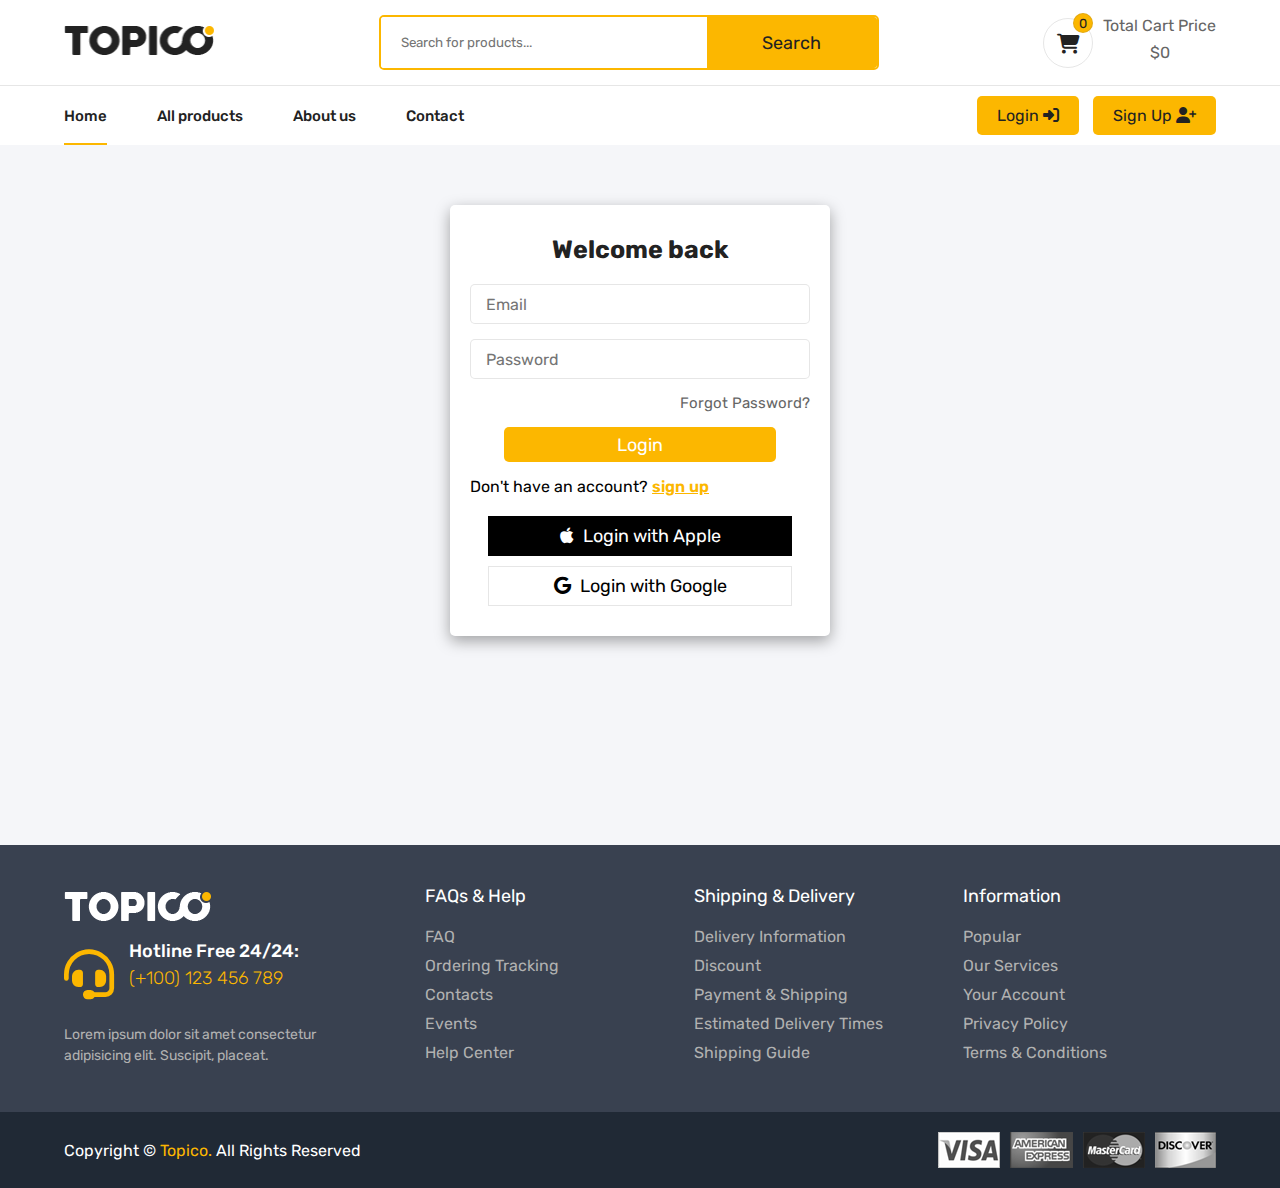
<file: login.html>
<!DOCTYPE html>
<html lang="en">

<head>
    <meta charset="UTF-8">
    <meta name="viewport" content="width=device-width, initial-scale=1.0">
    <!-- Css Style Link  -->
    <link rel="stylesheet" href="css/style.css">
    <!-- Font Awesome Link  -->
    <link rel="stylesheet" href="https://cdnjs.cloudflare.com/ajax/libs/font-awesome/6.5.2/css/all.min.css">
    <!-- Swiper Js Link  -->
    <link rel="stylesheet" href="https://cdn.jsdelivr.net/npm/swiper@11/swiper-bundle.min.css" />
    <title>TOPICO</title>
    <link rel="icon" type="image/x-icon" href="imgs/logo-black.png">
</head>

<body>
    <header>
        <div class="top-nav container">
            <a href="index.html" class="logo">
                <img src="imgs/logo-black.png" alt="">
            </a>

            <form class="search" action="">
                <input type="text" placeholder="Search for products...">
                <button type="submit">Search</button>
            </form>

            <div class="cart-item">
                <div class="icon-cart">
                    <i class="fa-solid fa-cart-shopping"></i>
                    <span class="items-count">0</span>
                </div>
                <div class="total-price">
                    <p>Total Cart Price</p>
                    <p class="price-cart">$0</p>
                </div>

            </div>


        </div>

        <nav class="bottom-nav">
            <div class="links container">
                <i class="fa-solid fa-bars open-menu"></i>
                <ul class="menu">

                    <i class="fa-regular fa-circle-xmark close-menu"></i>
                    <li class="active"><a href="index.html">Home</a></li>
                    <li><a href="allproducts.html">All products</a></li>
                    <li><a href="">About us</a></li>
                    <li><a href="">Contact</a></li>
                </ul>

                <div class="login-sign">
                    <a href="login.html">Login <i class="fa-solid fa-right-to-bracket"></i></a>
                    <a href="signup.html">Sign Up <i class="fa-solid fa-user-plus"></i></a>
                </div>
            </div>
        </nav>


    </header>

    <div class="cart">
        <div class="top-cart">

            <h3>My Cart <span class="cart-items-number">(0 Items in Cart)</span></h3>

            <i class="close-cart fa-regular fa-circle-xmark"></i>

        </div>
        <div class="middle-cart">




        </div>
        <div class="bottom-cart">
            <div class="cart-total-cost">
                <p>Cart Subtotal</p>
                <span class="total-cart-price"></span>
            </div>
            <div class="cart-btns">
                <a href="checkout.html" class="btn-cart">Proceed to checkout</a>
                <button class="btn-cart trans-bg">Shop more</button>
            </div>
        </div>
    </div>

    <section class="login">

        <div class="container">

            <div class="login-box">
                <h3>Welcome back</h3>
                <form action="">
                    <input type="email" placeholder="Email">
                    <input type="password" placeholder="Password">
                    <div class="forgot-pass">
                        <a href="">
                            Forgot Password?
                        </a>
                    </div>
                    <button type="submit">Login</button>
                    <span>Don't have an account? <a href="">sign up</a></span>
                </form>
                <div class="login-btns">
                    <button class="logwith-btn apple">
                        <i class="fa-brands fa-apple"></i>
                        Login with Apple
                    </button>
                    <button class="logwith-btn google">
                        <i class="fa-brands fa-google"></i>
                        Login with Google
                    </button>
                </div>
            </div>
        </div>





    </section>



    <footer>
        <div class="container">
            <div class="footer-main">
                <img src="imgs/logo-white.png" alt="">
                <div class="text">
                    <i class="fa-solid fa-headset"></i>
                    <div class="text-contact">
                        <h4 class="hotline">Hotline Free 24/24:</h4>
                        <h6 class="number">(+100) 123 456 789</h6>
                    </div>
                </div>
                <p>Lorem ipsum dolor sit amet consectetur adipisicing elit. Suscipit, placeat.</p>
            </div>

            <div class="row">
                <h6>FAQs & Help</h6>
                <ul class="links">
                    <li><a href="">FAQ</a></li>
                    <li><a href="">Ordering Tracking</a></li>
                    <li><a href="">Contacts</a></li>
                    <li><a href="">Events</a></li>
                    <li><a href="">Help Center</a></li>
                </ul>
            </div>

            <div class="row">
                <h6>Shipping & Delivery</h6>
                <ul class="links">
                    <li><a href="">Delivery Information</a></li>
                    <li><a href="">Discount</a></li>
                    <li><a href="">Payment & Shipping</a></li>
                    <li><a href="">Estimated Delivery Times</a></li>
                    <li><a href="">Shipping Guide</a></li>
                </ul>
            </div>

            <div class="row">
                <h6>Information</h6>
                <ul class="links">
                    <li><a href="">Popular</a></li>
                    <li><a href="">Our Services</a></li>
                    <li><a href="">Your Account</a></li>
                    <li><a href="">Privacy Policy</a></li>
                    <li><a href="">Terms & Conditions</a></li>
                </ul>
            </div>
        </div>
        <div class="footer-bottom">
            <div class="container">
                <div class="copyright">
                    <p>Copyright &copy; <span>Topico.</span> All Rights Reserved</p>
                </div>
                <div class="payment">
                    <img src="imgs/payment-1.png" alt="">
                    <img src="imgs/payment-2.png" alt="">
                    <img src="imgs/payment-3.png" alt="">
                    <img src="imgs/payment-4.png" alt="">
                </div>
            </div>
        </div>
    </footer>

    <!-- Swiper JS -->
    <script src="https://cdn.jsdelivr.net/npm/swiper@11/swiper-bundle.min.js"></script>
    <script src="js/swipper.js"></script>
    <script src="js/home.js"></script>
    <script src="js/main.js"></script>
</body>

</html>
</file>
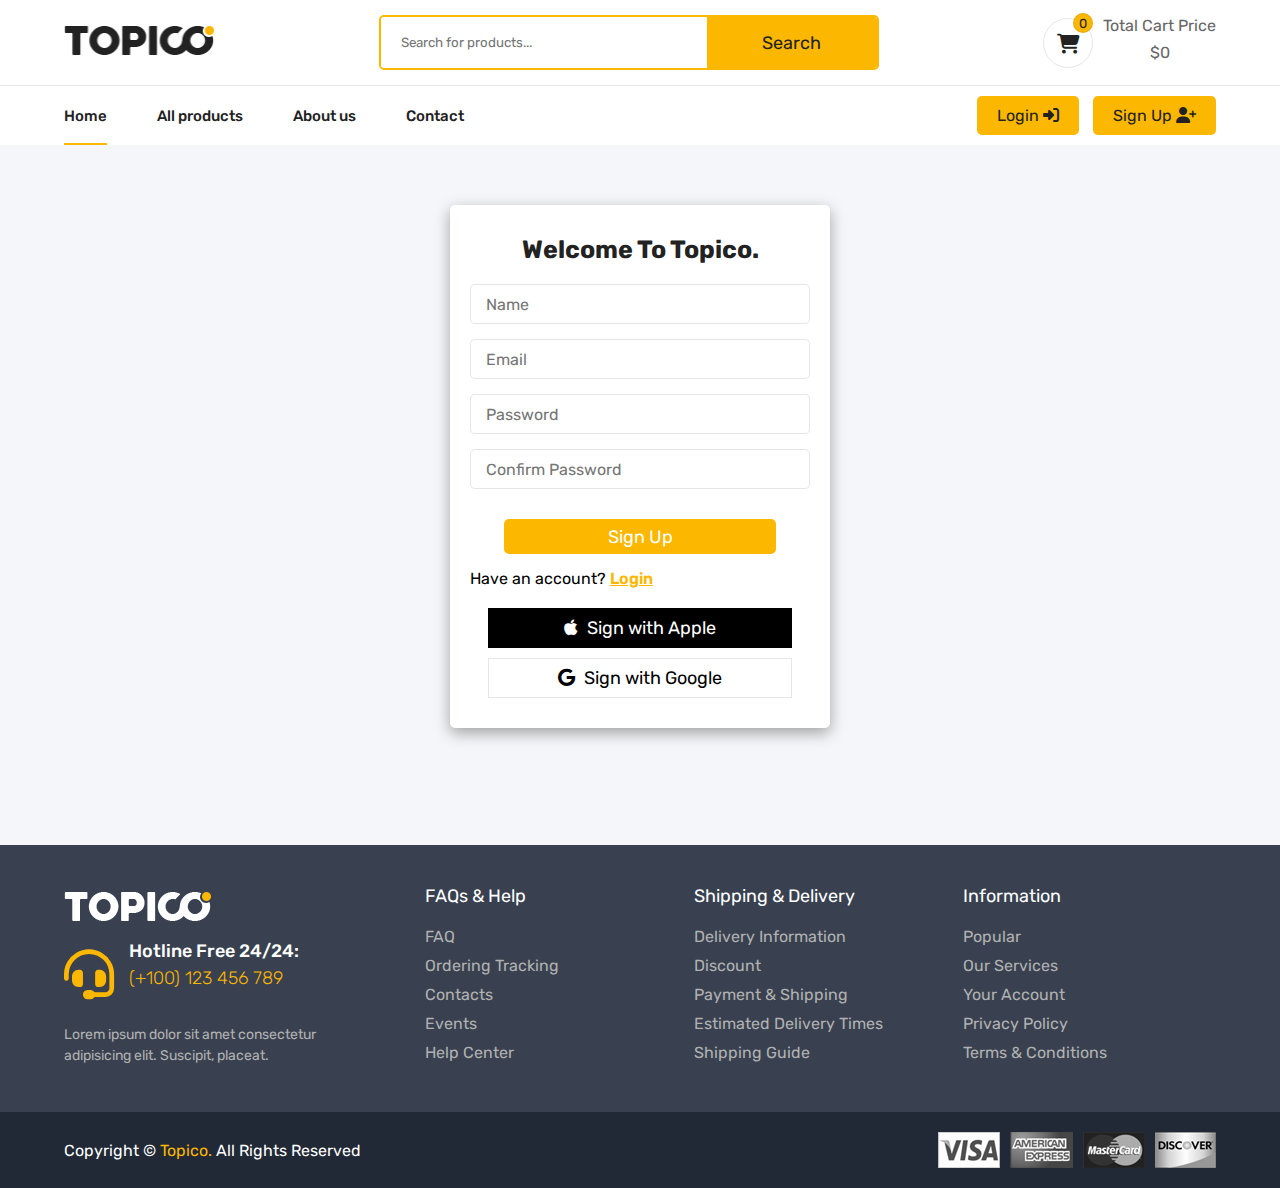
<file: signup.html>
<!DOCTYPE html>
<html lang="en">

<head>
    <meta charset="UTF-8">
    <meta name="viewport" content="width=device-width, initial-scale=1.0">
    <!-- Css Style Link  -->
    <link rel="stylesheet" href="css/style.css">
    <!-- Font Awesome Link  -->
    <link rel="stylesheet" href="https://cdnjs.cloudflare.com/ajax/libs/font-awesome/6.5.2/css/all.min.css">
    <!-- Swiper Js Link  -->
    <link rel="stylesheet" href="https://cdn.jsdelivr.net/npm/swiper@11/swiper-bundle.min.css" />
    <title>TOPICO</title>
    <link rel="icon" type="image/x-icon" href="imgs/logo-black.png">
</head>

<body>
    <header>
        <div class="top-nav container">
            <a href="index.html" class="logo">
                <img src="imgs/logo-black.png" alt="">
            </a>

            <form class="search" action="">
                <input type="text" placeholder="Search for products...">
                <button type="submit">Search</button>
            </form>

            <div class="cart-item">
                <div class="icon-cart">
                    <i class="fa-solid fa-cart-shopping"></i>
                    <span class="items-count">0</span>
                </div>
                <div class="total-price">
                    <p>Total Cart Price</p>
                    <p class="price-cart">$0</p>
                </div>

            </div>


        </div>

        <nav class="bottom-nav">
            <div class="links container">
                <i class="fa-solid fa-bars open-menu"></i>
                <ul class="menu">

                    <i class="fa-regular fa-circle-xmark close-menu"></i>
                    <li class="active"><a href="index.html">Home</a></li>
                    <li><a href="allproducts.html">All products</a></li>
                    <li><a href="">About us</a></li>
                    <li><a href="">Contact</a></li>
                </ul>

                <div class="login-sign">
                    <a href="login.html">Login <i class="fa-solid fa-right-to-bracket"></i></a>
                    <a href="signup.html">Sign Up <i class="fa-solid fa-user-plus"></i></a>
                </div>
            </div>
        </nav>


    </header>

    <div class="cart">
        <div class="top-cart">

            <h3>My Cart <span class="cart-items-number">(0 Items in Cart)</span></h3>

            <i class="close-cart fa-regular fa-circle-xmark"></i>

        </div>
        <div class="middle-cart">




        </div>
        <div class="bottom-cart">
            <div class="cart-total-cost">
                <p>Cart Subtotal</p>
                <span class="total-cart-price"></span>
            </div>
            <div class="cart-btns">
                <a href="checkout.html" class="btn-cart">Proceed to checkout</a>
                <button class="btn-cart trans-bg">Shop more</button>
            </div>
        </div>
    </div>

    <section class="login">

        <div class="container">

            <div class="login-box">
                <h3>Welcome To Topico.</h3>
                <form action="">
                    <input type="text" placeholder="Name">
                    <input type="email" placeholder="Email">
                    <input type="password" placeholder="Password">
                    <input type="password" placeholder="Confirm Password">

                    <button type="submit">Sign Up</button>
                    <span>Have an account? <a href="">Login</a></span>
                </form>
                <div class="login-btns">
                    <button class="logwith-btn apple">
                        <i class="fa-brands fa-apple"></i>
                        Sign with Apple
                    </button>
                    <button class="logwith-btn google">
                        <i class="fa-brands fa-google"></i>
                        Sign with Google
                    </button>
                </div>
            </div>
        </div>





    </section>



    <footer>
        <div class="container">
            <div class="footer-main">
                <img src="imgs/logo-white.png" alt="">
                <div class="text">
                    <i class="fa-solid fa-headset"></i>
                    <div class="text-contact">
                        <h4 class="hotline">Hotline Free 24/24:</h4>
                        <h6 class="number">(+100) 123 456 789</h6>
                    </div>
                </div>
                <p>Lorem ipsum dolor sit amet consectetur adipisicing elit. Suscipit, placeat.</p>
            </div>

            <div class="row">
                <h6>FAQs & Help</h6>
                <ul class="links">
                    <li><a href="">FAQ</a></li>
                    <li><a href="">Ordering Tracking</a></li>
                    <li><a href="">Contacts</a></li>
                    <li><a href="">Events</a></li>
                    <li><a href="">Help Center</a></li>
                </ul>
            </div>

            <div class="row">
                <h6>Shipping & Delivery</h6>
                <ul class="links">
                    <li><a href="">Delivery Information</a></li>
                    <li><a href="">Discount</a></li>
                    <li><a href="">Payment & Shipping</a></li>
                    <li><a href="">Estimated Delivery Times</a></li>
                    <li><a href="">Shipping Guide</a></li>
                </ul>
            </div>

            <div class="row">
                <h6>Information</h6>
                <ul class="links">
                    <li><a href="">Popular</a></li>
                    <li><a href="">Our Services</a></li>
                    <li><a href="">Your Account</a></li>
                    <li><a href="">Privacy Policy</a></li>
                    <li><a href="">Terms & Conditions</a></li>
                </ul>
            </div>
        </div>
        <div class="footer-bottom">
            <div class="container">
                <div class="copyright">
                    <p>Copyright &copy; <span>Topico.</span> All Rights Reserved</p>
                </div>
                <div class="payment">
                    <img src="imgs/payment-1.png" alt="">
                    <img src="imgs/payment-2.png" alt="">
                    <img src="imgs/payment-3.png" alt="">
                    <img src="imgs/payment-4.png" alt="">
                </div>
            </div>
        </div>
    </footer>

    <!-- Swiper JS -->
    <script src="https://cdn.jsdelivr.net/npm/swiper@11/swiper-bundle.min.js"></script>
    <script src="js/swipper.js"></script>
    <script src="js/home.js"></script>
    <script src="js/main.js"></script>
</body>

</html>
</file>
<file: css/style.css>
/* Font */
@import url('https://fonts.googleapis.com/css2?family=Rubik:ital,wght@0,300..900;1,300..900&display=swap');

/* Global Style  */
* {
    padding: 0;
    margin: 0;
    box-sizing: border-box;
    font-family: 'Rubik', sans-serif;
}


/* width */
::-webkit-scrollbar {
    width: 6px;
}

/* Handle */
::-webkit-scrollbar-thumb {
    background: var(--dark-color);
    border-radius: 5px;
}

:root {
    --main-color: #fcb700;
    --dark-color: #222222;
    --paragraph-color: #666666;
    --dark-red: #d01418;
    --border-color: #6666662a;
    --name-item: #0066c0;
}

a {
    text-decoration: none;
}

ul {
    list-style: none;
}

body {
    background-color: #f5f6f9;
}

h1,
h2,
h3,
h4,
h5,
h6 {
    color: var(--dark-color);
}

p {
    color: var(--paragraph-color);
}

.container {
    width: 75%;
    margin: 0 auto;
}

@media (max-width:1500px) {
    .container {
        width: 90%;
    }
}

/* header  */
.back-top {
    position: fixed;
    bottom: 10px;
    right: 10px;
    font-size: 30px;
    width: 50px;
    height: 50px;
    border-radius: 50%;
    background-color: var(--main-color);
    color: white;
    text-align: center;
    line-height: 50px !important;
    cursor: pointer;
}

header {
    position: sticky;
    top: 0;
    left: 0;
    right: 0;
    background-color: #fff;
    z-index: 11111;
}

header .top-nav {
    display: flex;
    justify-content: space-between;
    align-items: center;
    flex-wrap: wrap;
    padding: 15px 0;
}

header .top-nav .logo img {
    width: 150px;
}

header .top-nav .search {
    position: relative;
    width: 500px;
    border: 2px solid var(--main-color);
    border-radius: 5px;
    overflow: hidden;
}

header .top-nav .search input {
    padding: 18px 175px 18px 20px;
    outline: none;
    border: none;
    width: 100%;
}

header .top-nav .search button {
    position: absolute;
    top: 0;
    right: 0;
    outline: none;
    border: none;
    width: 170px;
    background-color: var(--main-color);
    height: 100%;
    font-size: 18px;
    color: var(--dark-color);
    cursor: pointer;
}

header .top-nav .cart-item {
    display: flex;
    align-items: center;
    gap: 10px;
}

header .top-nav .cart-item i {
    color: var(--dark-color);
    font-size: 20px;
    border: 1px solid var(--border-color);
    width: 50px;
    height: 50px;
    text-align: center;
    line-height: 50px;
    border-radius: 50%;
    cursor: pointer;
    transition: 0.3s;
}

header .top-nav .cart-item i:hover {
    background-color: var(--main-color);
    color: #fff;
}

header .top-nav .icon-cart {
    position: relative;
}

header .top-nav .cart-item .items-count {
    position: absolute;
    top: -5px;
    right: 0;
    color: var(--dark-color);
    border: 1px solid var(--border-color);
    background-color: var(--main-color);
    width: 20px;
    height: 20px;
    text-align: center;
    line-height: 20px;
    border-radius: 50%;
    font-size: 13px;
}



header .top-nav .cart-item .total-price p {
    text-align: center;
    margin-bottom: 8px;
}

header .bottom-nav {
    border-top: 1px solid var(--border-color);
}

header .bottom-nav .links {
    display: flex;
    justify-content: space-between;
    align-items: center;
}

header .bottom-nav .links ul {
    display: flex;
    gap: 50px;
}

header .bottom-nav .links ul.active {
    left: 0;
}



header .bottom-nav .links ul .close-menu {
    display: none;
}

header .bottom-nav .links .open-menu {
    display: none;
}

header .bottom-nav .links ul li {
    position: relative;
    padding: 20px 0;
}

header .bottom-nav .links ul li::after {
    content: '';
    position: absolute;
    bottom: 0;
    left: 0;
    width: 0%;
    height: 2px;
    background-color: var(--main-color);
    transition: 0.3s ease-in-out;
}


header .bottom-nav .links ul .active::after,
header .bottom-nav .links ul li:hover::after {
    width: 100%;
}

header .bottom-nav .links ul li a {
    color: var(--dark-color);
    font-size: 15px;
    font-weight: 500;
}

header .bottom-nav .links .login-sign a {
    color: var(--dark-color);
    padding: 10px 20px;
    background-color: var(--main-color);
    margin-left: 10px;
    border-radius: 5px;
}

/* Cart  */

.cart {
    width: 400px;
    padding: 30px;
    position: fixed;
    top: 0;
    right: -400px;
    background-color: #fff;
    height: 100%;
    display: flex;
    flex-direction: column;
    justify-content: space-between;
    z-index: 111111;
    border-left: 2px solid var(--border-color);
    transition: 0.3s ease-in-out;
    overflow-y: scroll;
}

.cart.active {
    right: 0;
}

.cart .top-cart {
    display: flex;
    align-items: center;
    justify-content: space-between;
}

.cart .top-cart h3 {
    font-size: 18px;
}

.cart .top-cart h3 span {
    font-size: 16px;
    color: var(--paragraph-color);
    font-weight: normal;
}

.cart .top-cart .close-cart {
    font-size: 35px;
    cursor: pointer;
    color: var(--dark-red);
}

.cart .middle-cart {
    padding: 20px 0;
    border-top: 1px solid var(--border-color);
    border-bottom: 1px solid var(--border-color);
    margin: 20px 0;
    height: 100%;
}

.cart .middle-cart .cart-product {
    display: flex;
    justify-content: space-between;
    align-items: center;
    gap: 20px;
    margin-bottom: 20px;
    border: 2px solid var(--border-color);
    padding: 5px;
    border-radius: 10px;
}

.cart .middle-cart .cart-product:last-child {
    margin-bottom: 0;
}

.cart .middle-cart .cart-product img {
    width: 100px;
}

.cart .middle-cart .cart-product h4 {
    margin-bottom: 10px;
    font-weight: 500;
}

.cart .middle-cart .cart-product .delete-product {
    outline: none;
    border: none;
}

.cart .middle-cart .cart-product .delete-product i {
    font-size: 22px;
    cursor: pointer;
    transition: 0.3s;
}

.cart .middle-cart .cart-product .delete-product i:hover {
    color: var(--dark-red);

}

.cart .bottom-cart .cart-total-cost {
    display: flex;
    justify-content: space-between;
    margin-bottom: 30px;

}

.cart .bottom-cart .cart-total-cost span {
    color: var(--main-color);
    font-weight: bold;
    font-size: 15px;
}

.cart .bottom-cart .cart-btns {
    display: flex;
    flex-direction: column;
    gap: 15px;
}

.cart .bottom-cart .cart-btns .btn-cart {
    border: 2px solid var(--main-color);
    border-radius: 5px;
    color: var(--dark-color);
    padding: 15px 0;
    text-align: center;
    font-size: 16px;
    text-transform: uppercase;
    cursor: pointer;
    background-color: var(--main-color);
    transition: 0.3s;
}

.cart .bottom-cart .cart-btns .btn-cart:hover {
    background-color: transparent;
}

.cart .bottom-cart .cart-btns .trans-bg {
    background-color: transparent;
}

.cart .bottom-cart .cart-btns .trans-bg:hover {
    background-color: var(--main-color);
}

/* Start Sidebar-Slider  */

.sidebar-slider .container {
    margin-top: 30px;
    display: flex;
    justify-content: space-between;
}

.sidebar-slider .sidebar {
    width: 300px;
    background-color: #fff;
    display: flex;
    flex-direction: column;
}

.sidebar-slider .sidebar h2 {
    padding: 20px 15px;
    display: flex;
    gap: 15px;
    align-items: center;
    font-size: 18px;
}

.sidebar-slider .sidebar a {
    padding: 15px;
    font-size: 14px;
    font-weight: 500;
    color: var(--dark-color);
    border-top: 1px solid var(--border-color);
    transition: 0.3s;
}

.sidebar-slider .sidebar a:hover {
    color: var(--main-color);
    margin-left: 3px;
}

.sidebar-slider .slider {
    width: calc(100% - 350px);
    overflow: hidden;
}

.sidebar-slider .slider img {
    width: 100%;
    height: 100%;
    object-fit: cover;
    object-position: left top;
}


.sidebar-slider .slider .swiper-pagination-bullet-active {
    background-color: var(--main-color) !important;
    width: 35px !important;
    height: 8px !important;
    border-radius: 30px !important;
}

/* Start Features  */

.features {
    margin: 50px 0;
}

.features .container {
    display: flex;
    flex-wrap: wrap;
    background-color: #fff;
    padding: 15px 20px;
    border-radius: 5px;
    gap: 20px;

}

.features .feature {
    width: 18%;
    min-width: 220px;
    display: flex;
    align-items: center;
    gap: 20px;
}

.features .feature img {
    width: 50px;
}

.features .feature h4 {
    margin-bottom: 8px;
    font-size: 15px;
}

.features .feature p {
    font-size: 12px;
}

/* Start Banners  */

.banners {
    margin: 50px 0;
}

.banners .container {
    display: flex;
    justify-content: space-between;

}

.banners .container .banner {
    width: 32%;

}

.banners-size-big .container .banner {
    width: 49%;
}


/* .banners .container .banner img:hover {
    transform: scale(1.1);
} */

.banners .container .banner img {
    width: 100%;
    transition: 0.3s;
}



/* Start Sale  */

.sale {
    margin-bottom: 50px;
}

.sale .sale-head {
    margin-bottom: 20px;
    padding: 20px 0;
    border-bottom: 1px solid var(--border-color);
    position: relative;
}

.sale .sale-head::after {
    content: '';
    position: absolute;
    bottom: -1px;
    left: 0;
    width: 100px;
    height: 2px;
    background-color: var(--main-color);
}

.sale .sale-head h2 span {
    font-weight: normal;
}

.sale .sale-products .product .icons {
    position: absolute;
    top: 50%;
    right: -50px;
    transform: translateY(-50%);
    display: flex;
    flex-direction: column;
    gap: 5px;
    z-index: 3;
    transition: 0.3s;

}

.sale .sale-products .product .icons i {
    color: var(--dark-color);
    background-color: #fff;
    width: 30px;
    height: 30px;
    text-align: center;
    line-height: 30px;
    border: 1px solid var(--border-color);
    border-radius: 50%;
    cursor: pointer;
    transition: 0.3s;
}

.sale .sale-products .product .icons i:hover {
    background-color: var(--main-color);
}

.sale .sale-products .product .icons i.active {
    background-color: var(--dark-red);
    cursor: auto;
    pointer-events: none;
}

.sale .sale-products .product:hover .icons {
    right: 20px;
}


.sale .sale-products .sale-percentage {
    position: absolute;
    top: 10px;
    right: 10px;
    padding: 5px 12px;
    font-size: 14px;
    color: #fff;
    background-color: var(--dark-red);
    z-index: 111;
}

.sale .sale-products .product {
    width: 25%;
    background-color: #fff;
    padding: 20px 30px;
    text-align: center;
    box-shadow: 5px 5px 10px #94949428;
    position: relative;
    overflow: hidden;
}

.sale .sale-products .product-img {
    position: relative;
}

.sale .sale-products .product-img img {
    width: 100%;
    transition: 0.2s ease-in-out;
}

.sale .sale-products .product:hover img:hover {
    opacity: 0;
}

.sale .sale-products .product-img .img-hover {
    position: absolute;
    top: 0;
    left: 0;
    opacity: 0;
    scale: 0.1;
}

.sale .sale-products .product:hover .product-img .img-hover {
    opacity: 1;
    scale: 1;
}

.sale .sale-products .product .product-name a {
    color: var(--name-item);
    font-size: 16px;
}

.sale .sale-products .product .product-name a:hover {
    text-decoration: underline;
}

.sale .sale-products .product .rate {
    margin: 15px 0;
}

.sale .sale-products .product .rate i {
    color: var(--main-color);
}

.sale .sale-products .product .product-price {
    display: flex;
    justify-content: center;
    align-items: center;
    gap: 15px;
}

.sale-products .product .product-price .old-price {
    text-decoration: line-through;
}

.sale-products .product .product-price .current-price {
    color: var(--dark-color);
    font-weight: bold;
}

.sale .container {
    position: relative;
    padding: 10px;
}


.sale-content .btn-swip,
.container .btn-swip {
    position: absolute;
    top: 35px;
    right: 0;
    background-color: var(--main-color);
    color: #fff;
    font-weight: bold;
    padding: 0 15px;
    border-radius: 5px;
}

.sale-content .btn-swip::after,
.container .btn-swip::after {
    font-size: 18px;
}

.sale-content .btn-swip.swiper-button-prev,
.container .btn-swip.swiper-button-prev {
    left: calc(100% - 80px);
}

.sale .products-sale-custom {
    display: flex;
    justify-content: space-between;
}

.sale .products-sale-custom .main-img {
    width: 280px;
    /* padding: 10px 0; */

}

.products-sale-custom .main-img img {
    width: 100%;
    height: 100%;
    object-fit: cover;
    border-radius: 5px
}

.products-sale-custom .custom-swiper {
    width: calc(100% - 300px);
}

.newsletter {
    margin-bottom: 50px;
    background-color: #fff;
}

.newsletter .container {
    display: flex;
    justify-content: space-between;
    align-items: center;
    padding: 40px 0;
}

.newsletter .newsletter-content {
    width: 50%;
    display: flex;
    /* justify-content: space-between; */
    align-items: center;
    gap: 20px;
}

.newsletter-content img {
    width: 100px;
}

.newsletter-content .content-text h4 {
    font-size: 28px;
    font-weight: 500;
}

.newsletter-content .content-text p {
    margin: 10px 0;
}

.newsletter-content .content-text h6 {
    font-size: 20px;
    font-weight: normal;
}

.newsletter .newsletter-form {
    width: 40%;
    border: 2px solid var(--main-color);
    border-radius: 5px;
    position: relative;
    overflow: hidden;
}

.newsletter .newsletter-form input {
    padding: 20px 175px 20px 20px;
    outline: none;
    border: none;
    width: 100%;
}

.newsletter .newsletter-form button {
    background-color: var(--main-color);
    border: none;
    outline: none;
    width: 170px;
    position: absolute;
    top: 0;
    right: 0;
    height: 100%;
    font-size: 18px;
    color: #222;
    cursor: pointer;
}

footer {
    background-color: #394150;
}

footer .container {
    padding: 40px 0;
    display: flex;
    justify-content: space-between;
    align-items: center;
}

footer .container h6 {
    color: #fff;
    font-size: 18px;
    font-weight: 400;
    margin-bottom: 20px;
}

footer .footer-main {
    width: 30%;
}


footer .footer-main .text {
    display: flex;
    align-items: center;
    margin: 15px 0;
    gap: 15px;
}

footer .footer-main .text i {
    font-size: 50px;
    color: var(--main-color);
}

/* footer .footer-main .text .text-contact {
    width: 100%;
} */

footer .footer-main .text .text-contact .hotline {
    color: #fff;
    font-size: 18px;
    font-weight: 500;
    margin-bottom: 5px;
}

footer .footer-main .text .text-contact .number {
    color: var(--main-color);
    font-size: 18px;
    font-weight: 300;
}

footer .footer-main p {
    width: 90%;
    color: #b1b1b1;
    font-size: 14px;
    line-height: 1.5;
}

footer .row {
    width: 22%;
}

footer .container .links {
    list-style: none;
}

footer .container .links li {
    margin-bottom: 10px;

}

footer .container .links li a {
    color: #b1b1b1;
    font-size: 16px;
    transition: 0.3s ease;
}

footer .container .links li a:hover {
    margin-left: 5px;
    color: var(--main-color);
}

footer .footer-bottom {
    background-color: #202935;
}

footer .footer-bottom .container {
    padding: 20px 0;
    display: flex;
    justify-content: space-between;
    align-items: center;
}

footer .footer-bottom .container .copyright p {
    color: #fff;
}

footer .footer-bottom .container .copyright p span {
    color: var(--main-color);
}

footer .footer-bottom .container .payment {
    display: flex;
    gap: 10px;
}

footer .footer-bottom .container .payment img {
    filter: grayscale(100);
    cursor: pointer;
    transition: 0.3s;
}

footer .footer-bottom .container .payment img:hover {
    filter: grayscale(0);
}

/* Item Page  */
.item {
    background-color: #fff;
    padding: 20px 0;

}

.item .container .item-content {
    display: flex;
    justify-content: space-between;
    align-items: center;
    gap: 30px;
}


.item .container .item-content .item-img {
    display: flex;
    flex-direction: column;
    width: 40%;
}

.item .container .item-content .item-img img {
    width: 100%;
}

.item .container .item-content .item-img .item-imgs {
    display: flex;
    justify-content: space-between;
    align-items: center;
}

.item .container .item-content .item-img .item-imgs img {
    width: 24%;
    cursor: pointer;
}

.item .container .item-content .item-details {
    width: 58%;
}

.item .container .item-content .item-details h3 {
    font-size: 25px;
    font-weight: 500;
    margin-bottom: 30px;
}

.item .container .item-content .item-details h6 {
    font-weight: 500;
    font-size: 18px;
    margin-bottom: 15px;
}

.item .container .item-content .item-details h6 span {
    color: var(--main-color);
}

.item .container .item-content .item-details .item-rate {
    display: flex;
    justify-items: center;
    gap: 5px;
    margin-bottom: 15px;
}

.item .container .item-content .item-details .item-price {
    margin-bottom: 15px;
}

.item .container .item-content .item-details .item-price span {
    font-size: 22px;
}

.item .container .item-content .item-details .item-price .new-price {
    color: var(--main-color);
}

.item .container .item-content .item-details .item-price .old-price {
    text-decoration: line-through;
}

.item .container .item-content .item-details .item-rate i {
    color: var(--main-color);
    font-size: 18px;
}

.item .container .item-content .item-details P {
    line-height: 1.5;
}

.item .container .item-content .item-details h4 {
    font-size: 20px;
    margin: 15px 0;
}

.item .container .item-content .item-details .btn-add {
    border: none;
    outline: none;
    background-color: var(--main-color);
    color: var(--dark-color);
    font-weight: bold;
    padding: 15px 35px;
    border-radius: 5px;
    margin-bottom: 20px;
    font-size: 18px;
    cursor: pointer;
    transition: 0.3s;
    border: 2px solid var(--main-color);
    margin-bottom: 20px;

}

.item .container .item-content .item-details .item-icons {
    display: flex;
    gap: 10px;
}

.item .container .item-content .item-details .item-icons i {
    width: 50px;
    height: 50px;
    border-radius: 50%;
    background-color: #efeeee;
    text-align: center;
    line-height: 50px;
    border: 1px solid var(--border-color);
    cursor: pointer;
    font-size: 16px;
    transition: 0.3s ease;
}

.item .container .item-content .item-details .item-icons i:hover {
    background-color: var(--main-color);
}

.item .container .item-content .item-details .btn-add:hover {
    background-color: transparent;
}


/* Responsive for item page  */
@media (max-width:1000px) {
    .item .container .item-content {
        flex-direction: column;
    }

    .item .container .item-content .item-img {
        width: 50%;
    }

    .item .container .item-content .item-details {
        width: 100%;
    }
}

@media (max-width:700px) {
    .item .container .item-content .item-img {
        width: 80%;
    }

}

@media (max-width:500px) {
    .item .container .item-content .item-details h3 {
        font-size: 20px;
    }

    .item .container .item-content .item-details P {
        font-size: 14px;
    }

    .item .container .item-content .item-details h4 {
        font-size: 18px;
    }

    .item .container .item-content .item-details .btn-add {
        font-size: 16px;
        padding: 15px 20px;
    }
}




/* Responsive  */

@media (max-width:1000px) {
    header .top-nav .search {
        width: 420px;
    }

    .sidebar-slider .sidebar {
        display: none;
    }

    .sidebar-slider .slider {
        width: 100%;
    }

    .newsletter .newsletter-form {
        width: 45%;
    }

    footer .container {
        flex-wrap: wrap;
    }

    footer .container .row {
        width: 40%;
        margin-bottom: 15px;
    }

    footer .container .footer-main {
        width: 50%;
        margin-bottom: 15px;
    }
}

@media (max-width:900px) {

    header .top-nav {
        flex-wrap: wrap;
    }

    header .top-nav .search {
        order: 3;
        width: 80%;
        margin: 10px auto 0;
    }

    header .bottom-nav {
        padding: 20px 0;
    }

    header .bottom-nav .links ul {
        flex-direction: column;
        gap: 10px;
        position: fixed;
        top: 0;
        left: -400px;
        bottom: 0;
        background-color: #fff;
        border-right: 1px solid var(--border-color);
        width: 400px;
        padding: 20px 0;
        text-align: center;
        transition: 0.3s;
        -webkit-transition: 0.3s;
        -moz-transition: 0.3s;
        -ms-transition: 0.3s;
        -o-transition: 0.3s;
    }




    header .bottom-nav .links ul .close-menu {
        font-size: 40px;
        color: var(--dark-red);
        display: block;
        cursor: pointer;
    }

    header .bottom-nav .links .open-menu {
        display: block;
        font-size: 30px;
        cursor: pointer;
        color: var(--dark-color);
    }


    .features .container {
        gap: 15px;
    }


    .banners {
        margin-top: 0;
    }

    .sale {
        margin-bottom: 20px;
    }

    .sale .products-sale-custom .main-img {
        display: none;
    }



    .products-sale-custom .custom-swiper {
        width: 100%;
    }

    .newsletter .container {
        flex-direction: column;
        align-items: flex-start;
        gap: 20px;
    }

    .newsletter .newsletter-content {
        width: 100%;
        gap: 60px;
    }

    .newsletter .newsletter-form {
        width: 100%;
    }


}

@media (max-width:700px) {
    footer .footer-bottom .container {
        flex-direction: column;
        gap: 20px;
    }
}

@media (max-width:600px) {

    footer .footer-main .text .text-contact .hotline {
        font-size: 17px;
    }

    footer .footer-main .text .text-contact .number {
        font-size: 16px;
    }

    footer .footer-bottom .container .payment {
        gap: 15px;
    }

}

@media (max-width:500px) {

    header .top-nav .search input {
        padding: 18px 100px 18px 20px;
    }

    header .top-nav .search button {
        width: 100px;
    }

    header .bottom-nav .links ul {
        left: -100%;
        width: 100%;
    }

    .features .container {
        display: flex;
        justify-content: center;
        flex-wrap: wrap;
        background-color: #fff;
        /* align-items: center; */

    }

    .sale .sale-products .product {
        padding: 15px 8px;
    }

    .sale .sale-products .product .product-name a {
        font-size: 13px;
    }

    .sale .sale-products .product .rate i {
        font-size: 14px;
    }

    .sale-head h2 {
        font-size: 16px;
    }

    .newsletter .newsletter-content {

        gap: 30px;
    }

    .newsletter-content .content-text h4 {
        font-size: 20px;
    }

    .newsletter-content .content-text p {
        font-size: 16px;
    }

    content .content-text h6 {
        font-size: 18px;
    }

    .newsletter .newsletter-form input {
        padding: 20px
    }

    footer .container .row {
        width: 100%;

    }

    footer .container .footer-main {
        width: 100%;

    }

    footer .footer-bottom .container .payment img {
        width: 60px;
    }

    .cart {
        width: 100%;
        right: -100%;
    }


}

/* all products page  */

.products {
    padding: 60px 0;
}

.products .container .title {
    text-align: center;
    margin: 0 auto;
    width: 80%;
    margin-bottom: 40px;
}

.products .container .title h2 {
    font-size: 30px;
    font-weight: bold;
    color: var(--main-color);
    margin-bottom: 15px;
}

.products .container .title p {
    width: 80%;
    margin: 0 auto;
}

.filter-products-area {
    display: flex;
    gap: 10px;
    /* justify-content: space-between; */
}

.filter-area {
    width: 300px;
    background-color: #fff;
    padding: 20px 30px;
    height: 900px;
}

.filter-area div {
    margin-bottom: 20px;
}

.filter-area h3 {
    font-size: 25px;
    font-weight: 600;
    margin-bottom: 20px;
}

.filter-area .filter-category {
    font-size: 20px;
    border-bottom: 1px solid var(--border-color);
    margin-bottom: 8px;
    padding-bottom: 8px;
}

.filter-area .filter-box {
    display: flex;
    justify-content: space-between;
    margin-bottom: 10px;
    /* align-items: center; */
}

.filter-area .filter-box label {
    font-size: 18px;
    color: var(--paragraph-color);
    cursor: pointer;
}

.filter-area .filter-box input {
    cursor: pointer;
}

.filter-area .filter-box input:checked {
    accent-color: var(--main-color);
}

.color-filter .filter-box .red,
.color-filter .filter-box .blue,
.color-filter .filter-box .black,
.color-filter .filter-box .orange,
.color-filter .filter-box .green,
.color-filter .filter-box .yellow,
.filter-area .filter-box input {
    width: 20px;
    height: 20px;
    border-radius: 4px;
}




.color-filter .filter-box .red {

    background-color: red;
}

.color-filter .filter-box .blue {
    background-color: blue;
}

.color-filter .filter-box .black {
    background-color: black;

}

.color-filter .filter-box .orange {
    background-color: orange;

}

.color-filter .filter-box .green {
    background-color: green;

}

.color-filter .filter-box .yellow {
    background-color: yellow;
}

.filter-products-area .products-content {
    width: calc(100% - 310px);

}

.filter-products-area .products-area {
    width: 100%;
    display: flex;
    flex-wrap: wrap;
    gap: 10px;
}


.products-area .product .icons {
    position: absolute;
    top: 50%;
    right: -50px;
    transform: translateY(-50%);
    display: flex;
    flex-direction: column;
    gap: 5px;
    z-index: 3;
    transition: 0.3s;

}

.products-area .product .icons i {
    color: var(--dark-color);
    background-color: #fff;
    width: 30px;
    height: 30px;
    text-align: center;
    line-height: 30px;
    border: 1px solid var(--border-color);
    border-radius: 50%;
    cursor: pointer;
    transition: 0.3s;
}

.products-area .product .icons i:hover {
    background-color: var(--main-color);
}

.products-area .product .icons i.active {
    background-color: var(--dark-red);
    cursor: auto;
    pointer-events: none;
}

.products-area .product:hover .icons {
    right: 20px;
}


.products-area .sale-percentage {
    position: absolute;
    top: 10px;
    right: 10px;
    padding: 5px 12px;
    font-size: 14px;
    color: #fff;
    background-color: var(--dark-red);
    z-index: 111;
}

.products-area .product {
    width: 24%;
    background-color: #fff;
    padding: 30px;
    text-align: center;
    box-shadow: 5px 5px 10px #94949428;
    position: relative;
    overflow: hidden;
    margin-bottom: 15px;
}

.products-area .product-img {
    position: relative;
}

.products-area .product-img img {
    width: 100%;
    transition: 0.2s ease-in-out;
}

.products-area .product:hover img:hover {
    opacity: 0;
}

.products-area .product-img .img-hover {
    position: absolute;
    top: 0;
    left: 0;
    opacity: 0;
    scale: 0.1;
}

.products-area .product:hover .product-img .img-hover {
    opacity: 1;
    scale: 1;
}

.products-area .product .product-name a {
    color: var(--name-item);
    font-size: 16px;
}

.products-area .product .product-name a:hover {
    text-decoration: underline;
}

.products-area .product .rate {
    margin: 15px 0;
}

.products-area .product .rate i {
    color: var(--main-color);
}

.products-area .product .product-price {
    display: flex;
    justify-content: center;
    align-items: center;
    gap: 15px;
}

.products-area .product .product-price .old-price {
    text-decoration: line-through;
}

.products-area .product .product-price .current-price {
    color: var(--dark-color);
    font-weight: bold;
}


.products .pagination {
    width: 50%;
    margin: 15px auto;
    display: flex;
    align-items: center;
    gap: 7px;
}

.products .pagination i {
    font-size: 25px;
    padding: 10px 15px;
    cursor: pointer;
    background-color: #fff;
    color: var(--dark-color);
    transition: 0.3s;
}

.products .pagination i:hover {
    color: var(--main-color);
}

.products .pagination span {
    font-size: 22px;
    cursor: pointer;
    padding: 10px 15px;
    background-color: #fff;
}

.pagination span.active {
    border: 1px solid var(--main-color);

}

/* Responsive  */
@media (max-width:1176px) {
    .products-area .product {
        width: 32%;
    }

    .products-area .product {
        padding: 15px 8px;
    }

    .products-area .product .product-name a {
        font-size: 16px;
    }

    .products-area .product .rate i {
        font-size: 15px;
    }


}



@media (max-width:900px) {
    .products-area .product {
        width: 48%;
    }






    .sale {
        margin-bottom: 20px;


    }



}





@media (max-width:700px) {
    .products-area .product {
        padding: 15px 8px;
    }

    .products-area .product .product-name a {
        font-size: 13px;
    }

    .products-area .product .rate i {
        font-size: 14px;
    }

    .filter-area {
        display: none;
    }

    .filter-products-area .products-content {
        width: 100%;
    }

    .products-area .product {
        width: 32%;
    }

    .products .container .title h2 {
        font-size: 25px;
    }

    .products .container .title p {
        font-size: 14px;
    }
}

@media (max-width:555px) {

    .products-area .product {
        width: 48%;
    }

    .products .container .title h2 {
        font-size: 20px;
    }

    .products .container .title p {
        font-size: 12px;
        line-height: 1.5;
    }
}

@media (max-width:400px) {

    .products-area .product {
        width: 100%;
    }

    .products .pagination {
        width: 80%;
    }
}

/* Checkout  */

.checkout .container {
    padding: 20px 0;
    display: flex;
    /* align-items: center; */
    justify-content: space-between;
    gap: 10px;
}

.checkout .buyer-details {
    width: 45%;
}

.checkout .buyer-details .delivery-address,
.checkout .buyer-details .coupon {
    background-color: #fff;
    margin-bottom: 5px;
}

.checkout .buyer-details .delivery-address h2,
.checkout .buyer-details .coupon h2 {
    background-color: var(--main-color);
    padding: 12px;
    border-radius: 10px 10px 0 0;
    width: 100%;
    margin-bottom: 10px;
}

.delivery-address .form-group {
    display: flex;
    flex-direction: column;
    padding: 20px 10px;
}

.delivery-address .form-group span {
    font-size: 18px;
    margin-bottom: 8px;
}

.delivery-address .form-group input,
.coupon input {
    width: 100%;
    height: 40px;
    outline: none;
    border: 1px solid var(--border-color);
}

.checkout .order-summary {
    width: 45%;
    background-color: #fff;
    display: flex;
    flex-direction: column;
    justify-content: space-between;
    border-radius: 10px;
}

.checkout .order-summary h2 {
    padding: 12px;
    border-bottom: 1px solid var(--border-color);
}

.order-summary .cart-container .item {
    padding: 0 15px;
    display: flex;
    gap: 8px;
    align-items: center;
}

.order-summary .cart-container .item img {
    width: 160px;
}

.order-summary .cart-container .item h3 {
    font-size: 22px;
    font-weight: 500;
    margin-bottom: 10px;
}

/* .order-summary .cart-container .item p {} */

.order-summary .order-total {
    padding: 8px 12px;
    display: flex;
    justify-content: space-between;
    align-items: center;
    margin: 10px 0 20px;
    border-bottom: 1px solid var(--border-color);
}

.order-summary .order-total h3 {
    font-size: 30px;
}

.order-summary .order-total span {
    font-size: 25px;
    font-weight: bold;
    color: var(--main-color);
}

.order-summary .place-order {
    width: 80%;
    margin: 0 auto;
    border: none;
    outline: none;
    background-color: var(--main-color);
    color: var(--dark-color);
    height: 50px;
    font-size: 22px;
    font-weight: bold;
    text-transform: uppercase;
    cursor: pointer;

}


@media (max-width:1000px) {

    .checkout .buyer-details {
        width: 100%;
    }

    .checkout .order-summary {
        width: 100%;
    }

    .checkout .container {
        flex-direction: column;
    }
}

@media (max-width:500px) {

    .checkout .buyer-details .delivery-address h2,
    .checkout .buyer-details .coupon h2 {
        font-size: 20px;
    }

    .order-summary .order-total h3 {
        font-size: 18px;
    }

    .order-summary .order-total span {
        font-size: 14px;
    }




    .order-summary .cart-container .item h3 {
        font-size: 16px;
    }
}


/* Login Page  */

.login {
    height: calc(100vh - 200px);
    padding: 40px 0;


}

.login .container {
    display: flex;
    justify-content: center;
    align-items: center;
}

.login .login-box {
    width: 380px;
    background-color: #fff;
    border-radius: 5px;
    padding: 20px 0;
    box-shadow: 0px 5px 15px rgba(0, 0, 0, .35);
    margin: 20px 0;
}

.login .login-box h3 {
    text-align: center;
    padding: 10px 0;
    font-size: 25px;
}

.login-box form {
    padding: 10px 20px;
    display: flex;
    flex-direction: column;
}

.login-box form input {
    width: 100%;
    border: 1px solid var(--border-color);
    height: 40px;
    margin-bottom: 15px;
    border-radius: 5px;
    outline: none;
    padding: 5px 15px;
    font-size: 16px;
}

.login .forgot-pass {
    display: flex;
    justify-content: flex-end;
}

.login .forgot-pass a {
    color: var(--paragraph-color);
    font-size: 15px;
}

.login .forgot-pass a:hover {
    text-decoration: underline;
}

.login-box form button {
    width: 80%;
    margin: 15px auto;
    height: 35px;
    font-size: 18px;
    color: #fff;
    background-color: var(--main-color);
    border: none;
    outline: none;
    border-radius: 5px;
    cursor: pointer;
}

.login-box form span {
    font-size: 16px;
}

.login-box form span a {
    color: var(--main-color);
    text-decoration: underline;
    font-weight: 600;
}

.login-box .login-btns {
    margin: 10px 0;
    display: flex;
    align-items: center;
    justify-content: center;
    flex-direction: column;
}

.login-box .logwith-btn {
    width: 80%;
    margin: 0 auto;
    height: 40px;
    border: none;
    outline: none;
    font-size: 18px;
    cursor: pointer;
}

.login-box .apple {
    background-color: black;
    color: #fff;
    margin-bottom: 10px;
}

.login-box .logwith-btn i {
    margin-right: 5px;
}

.login-box .google {
    color: black;
    background-color: #fff;
    border: 1px solid var(--border-color);
}
</file>
